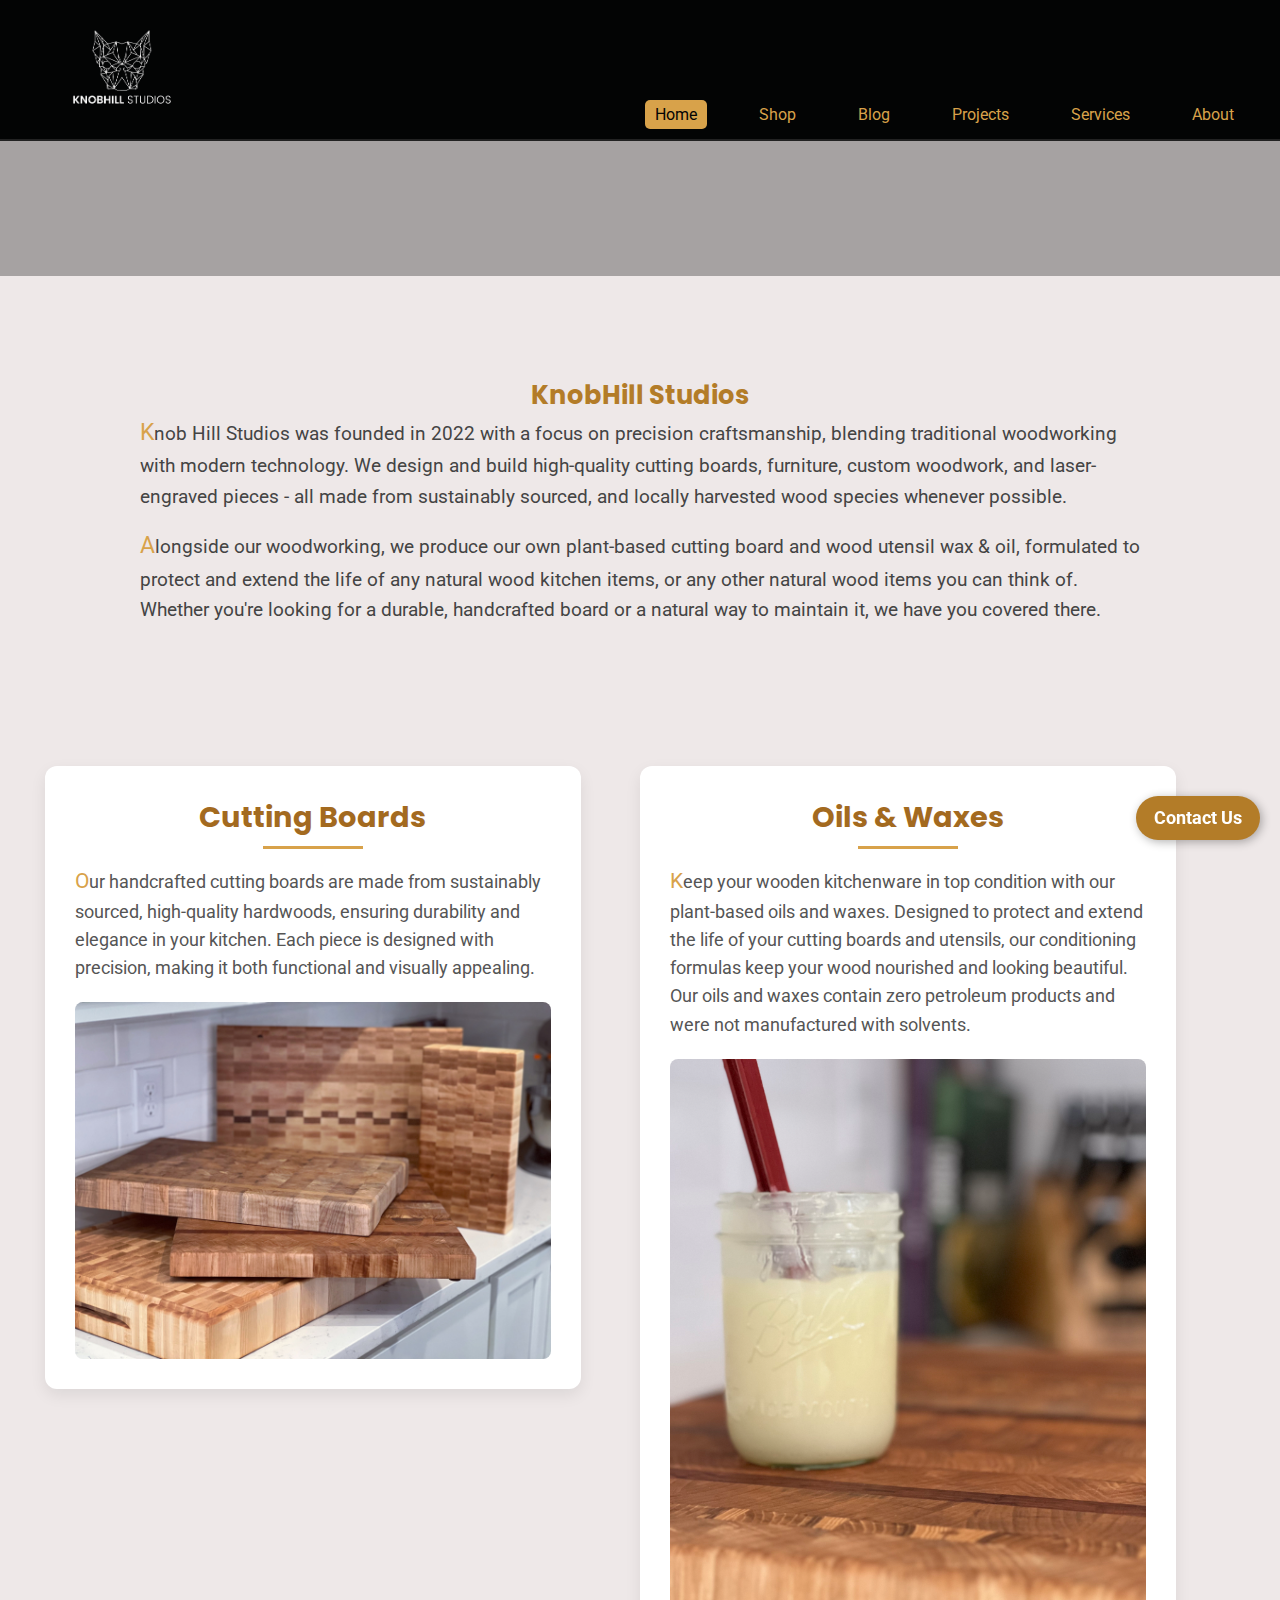
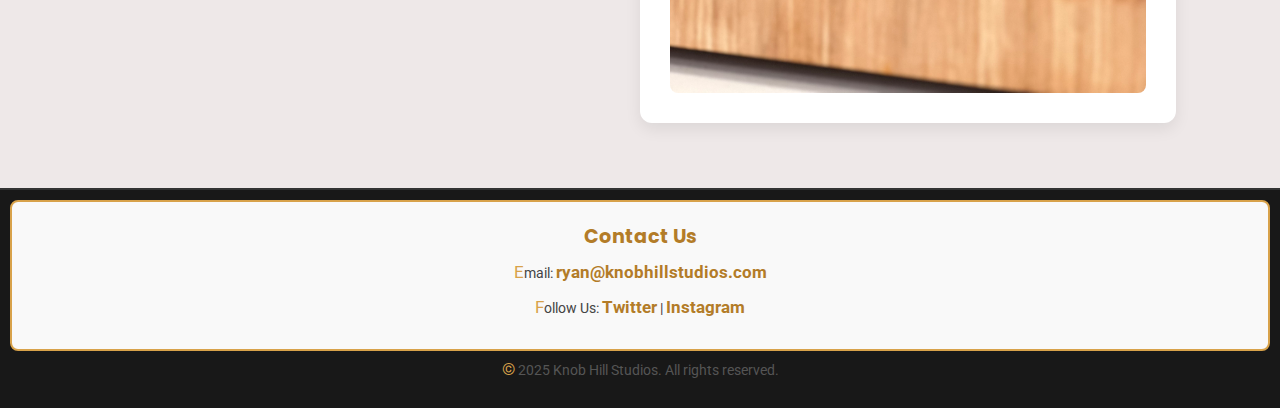
<file: index.html>
<!DOCTYPE html>
<html lang="en">
<head>
    <!-- 
      Name: Ryan McClintock
      Date: March 9, 2025 
      Class: CS 125H - Final 
    -->
    <meta charset="UTF-8">
    <meta name="viewport" content="width=device-width, initial-scale=1.0">
    <meta name="description" content="Knob Hill Studios offers custom woodworking design and rapid prototyping services,">
    <title>Knob Hill Studios</title>
    <link rel="shortcut icon" href="images/favicon.ico">
    <link rel="stylesheet" href="styles/main.css">
</head>

<body>
    <header>
        <a href="index.html">
            <img src="images/knobhill-logo.png" alt="Knob Hill Studios Logo" class="logo-img">
        </a>
        <nav id="navbar" aria-label="Main Navigation">
            <ul>
              <li><a href="index.html" title="Return to the Knob Hill Studios page" class="active">Home</a></li>
              <li class="dropdown">
                <a href="shop.html" >Shop</a>
                <ul class="shopping-content">
                  <li><a href="cutting-boards.html">Cutting Boards</a></li>
                  <li><a href="waxesandoils.html">Waxes & Oils</a></li>
                  <li><a href="pricing.html">Pricing</a></li>
                </ul>
              </li>
              <li><a href="blog.html">Blog</a></li>
              <li><a href="projects.html">Projects</a></li>
              <li><a href="services.html">Services</a></li>
              <li><a href="about.html">About</a></li>
            </ul>
          </nav>
    </header>
    <section class="hero">
        <img src="images/banners/banner1.jpeg" alt="banner 1" class="slide">
        <img src="images/banners/banner2.jpeg" alt="banner 2" class="slide">
        <img src="images/banners/banner3.jpeg" alt="banner 3" class="slide">
        <img src="images/banners/banner4.jpeg" alt="banner 4" class="slide">
        <img src="images/banners/banner5.jpeg" alt="banner 5" class="slide">
        <img src="images/banners/banner6.jpeg" alt="banner 6" class="slide">
        <img src="images/banners/banner7.jpeg" alt="banner 7" class="slide">
    </section>

    <section class="welcome">
        <h2>KnobHill Studios</h2>
        <p>
            Knob Hill Studios was founded in 2022 with a focus on precision craftsmanship, blending traditional
            woodworking with modern technology. We design and build high-quality cutting boards, furniture, custom woodwork,
            and laser-engraved pieces - all made from sustainably sourced, and locally harvested wood species whenever possible.
        </p>
        <p>
            Alongside our woodworking, we produce our own plant-based cutting board and wood utensil wax & oil, 
            formulated to protect and extend the life of any natural wood kitchen items, or any other natural wood
            items you can think of. Whether you're looking for a durable, handcrafted board or a natural way to maintain 
            it, we have you covered there.
        </p>
    </section>

    <section class="split-section">
        <article class="split-item">
            <h2>Cutting Boards</h2>
            <p>
                Our handcrafted cutting boards are made from sustainably sourced, high-quality hardwoods, ensuring durability 
                and elegance in your kitchen. Each piece is designed with precision, making it both functional and visually appealing.
            </p>
            <img src="images/cutting-board.jpeg" alt="Handmade Cutting Board">
        </article>
    
        <article class="split-item">
            <h2>Oils & Waxes</h2>
            <p>
                Keep your wooden kitchenware in top condition with our plant-based oils and waxes. Designed to protect and 
                extend the life of your cutting boards and utensils, our conditioning formulas keep your wood nourished and 
                looking beautiful. Our oils and waxes contain zero petroleum products and were not manufactured with solvents.
            </p>
            <img src="images/oils-waxes.jpeg" alt="Wood Care Oils and Waxes">
        </article>
    </section>
    <main>

    </main>

    <footer>
        <section class="footer-contact" id="contact-section">
            <h2>Contact Us</h2>
            <p>Email: <a href="mailto:ryan@knobhillstudios.com">ryan@knobhillstudios.com</a></p>
            <p>Follow Us:
                <a href="https://twitter.com/knobhillstudios" target="_blank" title="Visit our Twitter">Twitter</a> |
                <a href="https://instagram.com/knobhillstudios" target="_blank" title="Visit our Instagram">Instagram</a>
            </p>
        </section>
        <p>&copy; 2025 Knob Hill Studios. All rights reserved.</p>
    </footer>
    <a href="contact-us.html" class="fixed-contact">Contact Us</a>

</body>
</html>
</file>
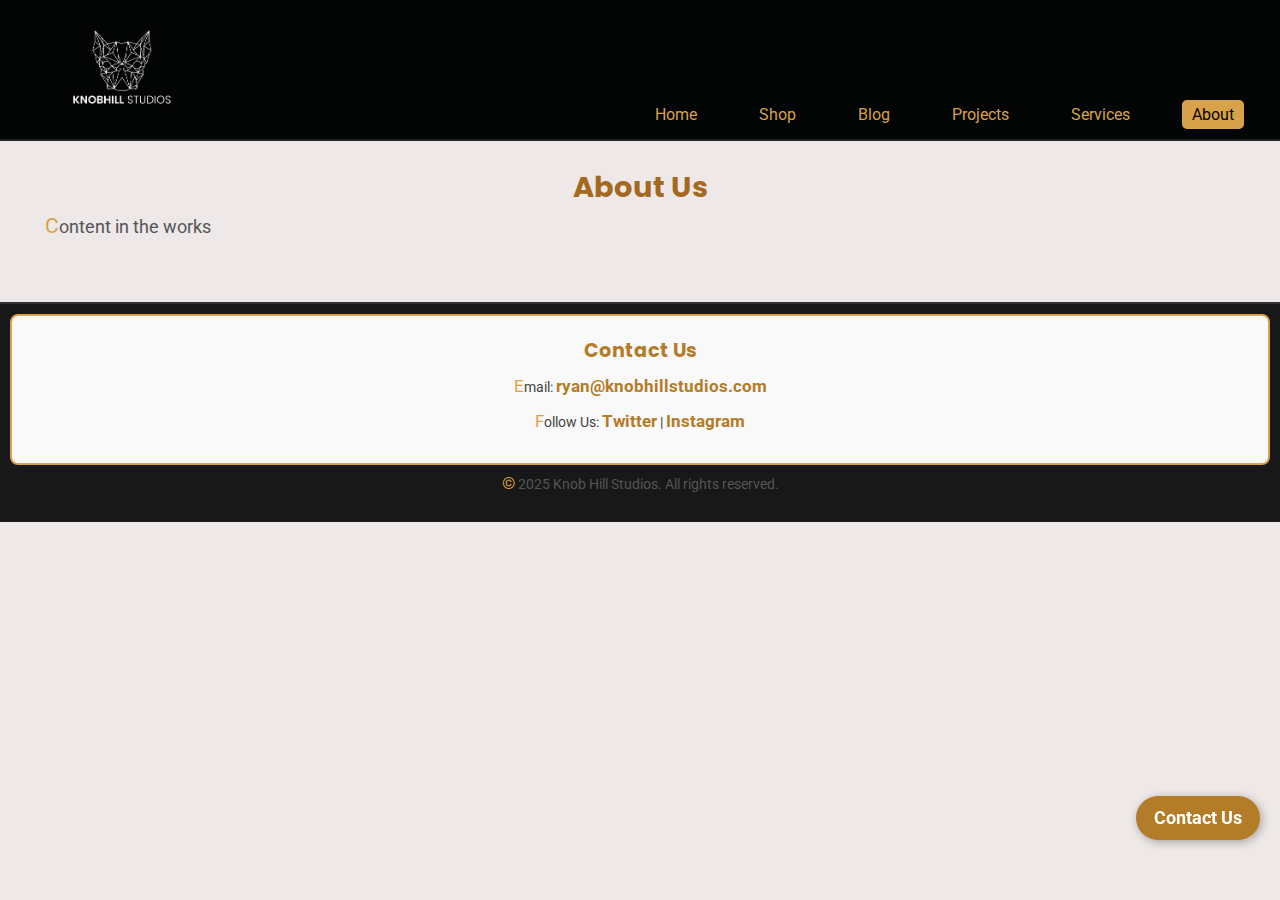
<file: about.html>
<!DOCTYPE html>
<html lang="en">
<head>
    <meta charset="UTF-8">
    <meta name="description" content="Knob Hill Studios - About Us.">
    <meta name="viewport" content="width=device-width, initial-scale=1.0">
    <title>Knob Hill Studios - About Us</title>
    <link rel="shortcut icon" href="images/favicon.ico">
    <link rel="stylesheet" href="styles/main.css">
</head>

<body>
    <header>
        <a href="index.html">
            <img src="images/knobhill-logo.png" alt="Knob Hill Studios Logo" class="logo-img">
        </a>
        <nav id="navbar" aria-label="Main Navigation">
            <ul>
              <li><a href="index.html">Home</a></li>
              <li class="dropdown">
                <a href="shop.html">Shop</a>
                <ul class="shopping-content">
                  <li><a href="cutting-boards.html">Cutting Boards</a></li>
                  <li><a href="waxesandoils.html">Waxes & Oils</a></li>
                </ul>
              </li>
              <li><a href="blog.html">Blog</a></li>
              <li><a href="projects.html">Projects</a></li>
              <li><a href="services.html">Services</a></li>
              <li><a href="about.html" class="active">About</a></li>
            </ul>
          </nav>
    </header>

    <main>
        <section>
            <h2>About Us</h2>
            <p>
                Content in the works
            </p>
        </section>
        <!-- Text -->
    </main>

    <footer>
        <section class="footer-contact" id="contact-section">
            <h2>Contact Us</h2>
            <p>Email: <a href="mailto:ryan@knobhillstudios.com">ryan@knobhillstudios.com</a></p>
            <p>Follow Us:
                <a href="https://twitter.com/knobhillstudios" target="_blank">Twitter</a> |
                <a href="https://instagram.com/knobhillstudios" target="_blank">Instagram</a>
            </p>
        </section>
        <p>&copy; 2025 Knob Hill Studios. All rights reserved.</p>
    </footer>
    <a href="contact-us.html" class="fixed-contact">Contact Us</a>
</body>
</html>
</file>
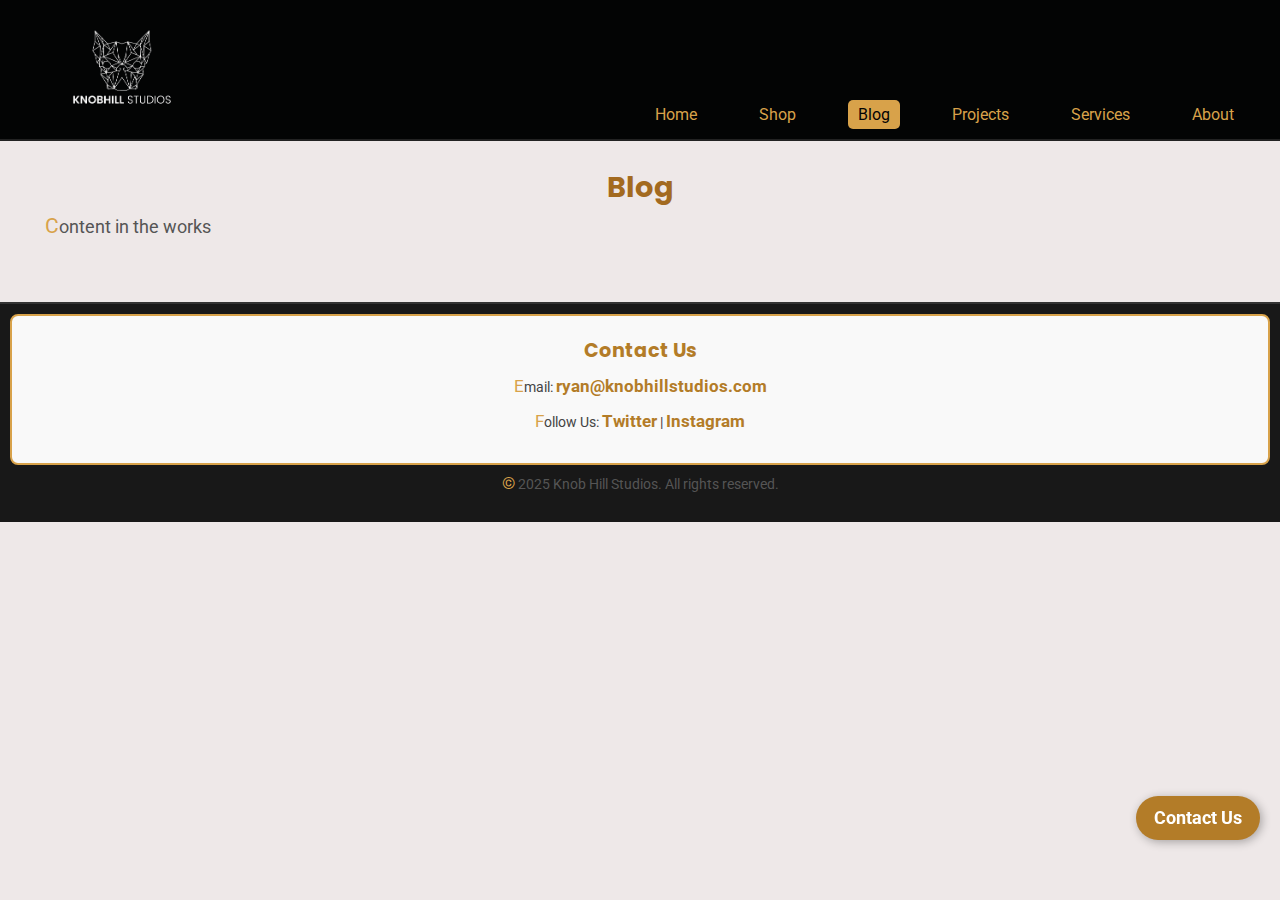
<file: blog.html>
<!DOCTYPE html>
<html lang="en">
<head>
    <meta charset="UTF-8">
    <meta name="description" content="Knob Hill Studios - Blog.">
    <meta name="viewport" content="width=device-width, initial-scale=1.0">
    <title>Knob Hill Studios - Blog</title>
    <link rel="shortcut icon" href="images/favicon.ico">
    <link rel="stylesheet" href="styles/main.css">
</head>

<body>
    <header>
        <a href="index.html">
            <img src="images/knobhill-logo.png" alt="Knob Hill Studios Logo" class="logo-img">
        </a>
        <nav id="navbar" aria-label="Main Navigation">
            <ul>
              <li><a href="index.html">Home</a></li>
              <li class="dropdown">
                <a href="shop.html">Shop</a>
                <ul class="shopping-content">
                  <li><a href="cutting-boards.html">Cutting Boards</a></li>
                  <li><a href="waxesandoils.html">Waxes & Oils</a></li>
                  <li><a href="pricing.html">Pricing</a></li>
                </ul>
              </li>
              <li><a href="blog.html" class="active">Blog</a></li>
              <li><a href="projects.html">Projects</a></li>
              <li><a href="services.html">Services</a></li>
              <li><a href="about.html">About</a></li>
            </ul>
          </nav>
    </header>

    <main>
        <section>
            <h2>Blog</h2>
            <p>
                Content in the works
            </p>
        </section>
        <!-- Text -->
    </main>

    <footer>
        <section class="footer-contact" id="contact-section">
            <h2>Contact Us</h2>
            <p>Email: <a href="mailto:ryan@knobhillstudios.com">ryan@knobhillstudios.com</a></p>
            <p>Follow Us:
                <a href="https://twitter.com/knobhillstudios" target="_blank">Twitter</a> |
                <a href="https://instagram.com/knobhillstudios" target="_blank">Instagram</a>
            </p>
        </section>
        <p>&copy; 2025 Knob Hill Studios. All rights reserved.</p>
    </footer>
    <a href="contact-us.html" class="fixed-contact">Contact Us</a>
</body>
</html>
</file>
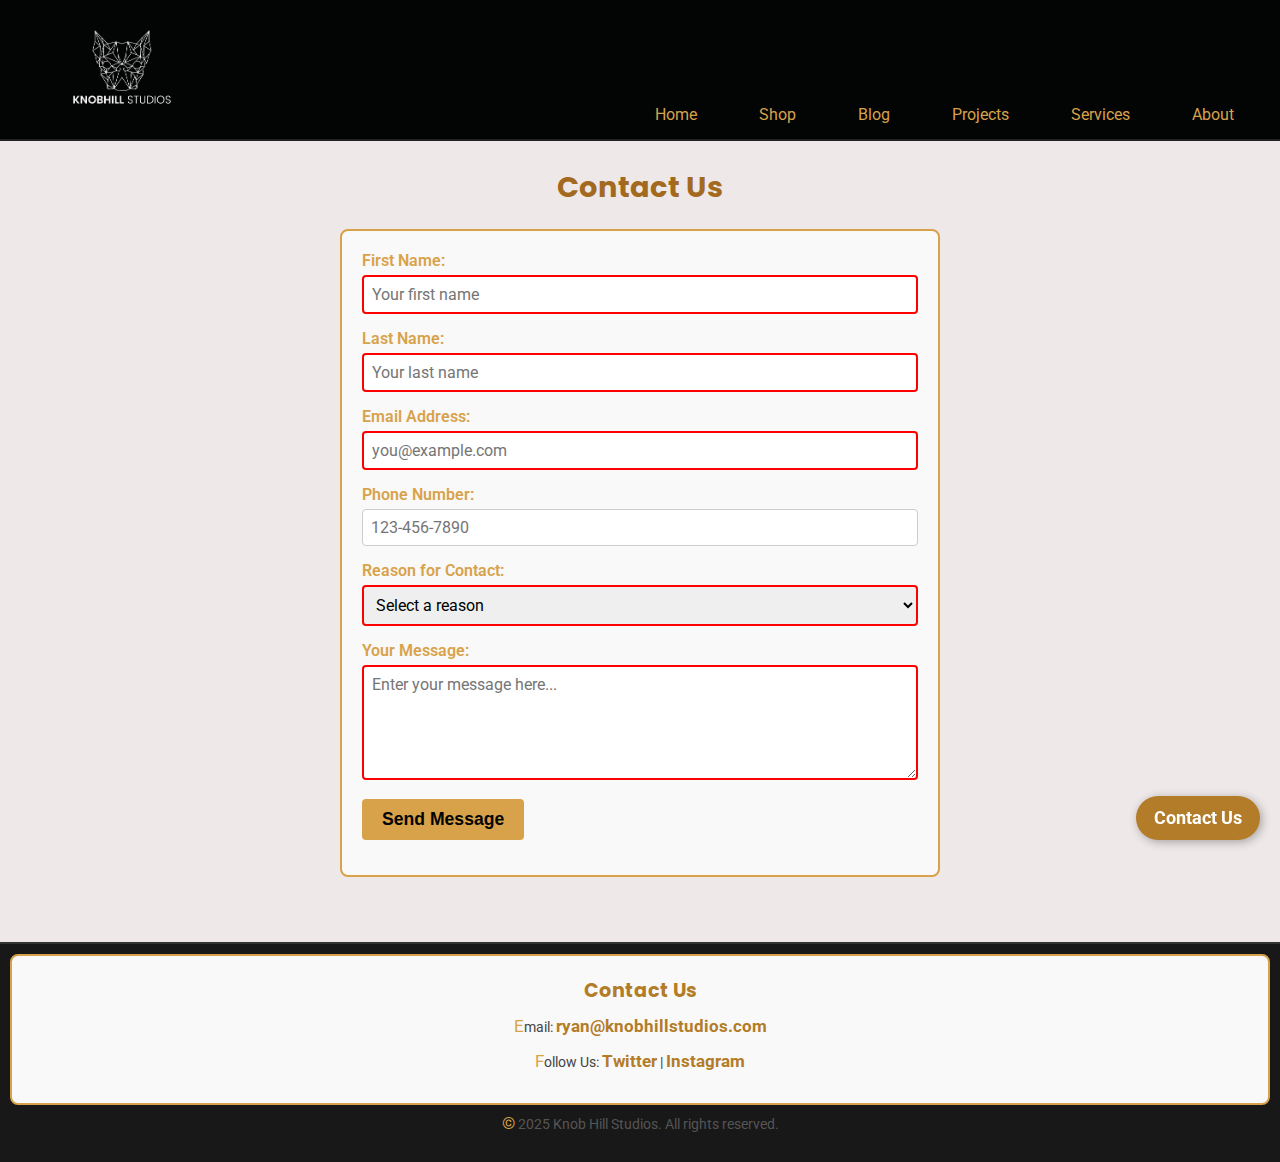
<file: contact-us.html>
<!DOCTYPE html>
<html lang="en">
<head>
    <meta charset="UTF-8">
    <meta name="description" content="Knob Hill Studios - Contact Us.">
    <meta name="viewport" content="width=device-width, initial-scale=1.0">
    <title>Knob Hill Studios - Contact Us</title>
    <link rel="shortcut icon" href="images/favicon.ico">
    <link rel="stylesheet" href="styles/main.css">
</head>

<body>
    <header>
        <a href="index.html">
            <img src="images/knobhill-logo.png" alt="Knob Hill Studios Logo" class="logo-img">
        </a>
        <nav id="navbar" aria-label="Main Navigation">
            <ul>
              <li><a href="index.html">Home</a></li>
              <li class="dropdown">
                <a href="shop.html">Shop</a>
                <ul class="shopping-content">
                  <li><a href="cutting-boards.html">Cutting Boards</a></li>
                  <li><a href="waxesandoils.html">Waxes & Oils</a></li>
                  <li><a href="pricing.html">Pricing</a></li>
                </ul>
              </li>
              <li><a href="blog.html">Blog</a></li>
              <li><a href="projects.html">Projects</a></li>
              <li><a href="services.html">Services</a></li>
              <li><a href="about.html">About</a></li>
            </ul>
          </nav>
    </header>

    <main>
        <section>
            <h2>Contact Us</h2>
            <form name="contactForm" id="contactForm" action="#" method="post">
              <div class="form-group">
                <label for="firstName">First Name:</label>
                <input type="text" id="firstName" name="firstName" placeholder="Your first name" required>
              </div>
              <div class="form-group">
                <label for="lastName">Last Name:</label>
                <input type="text" id="lastName" name="lastName" placeholder="Your last name" required>
              </div>
              <div class="form-group">
                <label for="email">Email Address:</label>
                <input type="email" id="email" name="email" placeholder="you@example.com" required>
              </div>
              <div class="form-group">
                <label for="phone">Phone Number:</label>
                <input type="tel" id="phone" name="phone" placeholder="123-456-7890">
              </div>
              <div class="form-group">
                <label for="contactReason">Reason for Contact:</label>
                <select id="contactReason" name="contactReason" required>
                  <option value="">Select a reason</option>
                  <option value="inquiry">General Inquiry</option>
                  <option value="support">Support</option>
                  <option value="feedback">Feedback</option>
                </select>
              </div>
              <div class="form-group">
                <label for="message">Your Message:</label>
                <textarea id="message" name="message" rows="5" placeholder="Enter your message here..." required></textarea>
              </div>
              <div class="form-group">
                <input type="submit" value="Send Message">
              </div>
            </form>
          </section>
          
        <!-- Text -->
    </main>

    <footer>
        <section class="footer-contact" id="contact-section">
            <h2>Contact Us</h2>
            <p>Email: <a href="mailto:ryan@knobhillstudios.com">ryan@knobhillstudios.com</a></p>
            <p>Follow Us:
                <a href="https://twitter.com/knobhillstudios" target="_blank">Twitter</a> |
                <a href="https://instagram.com/knobhillstudios" target="_blank">Instagram</a>
            </p>
        </section>
        <p>&copy; 2025 Knob Hill Studios. All rights reserved.</p>
    </footer>
    <a href="contact-us.html" class="fixed-contact">Contact Us</a>
</body>
</html>
</file>
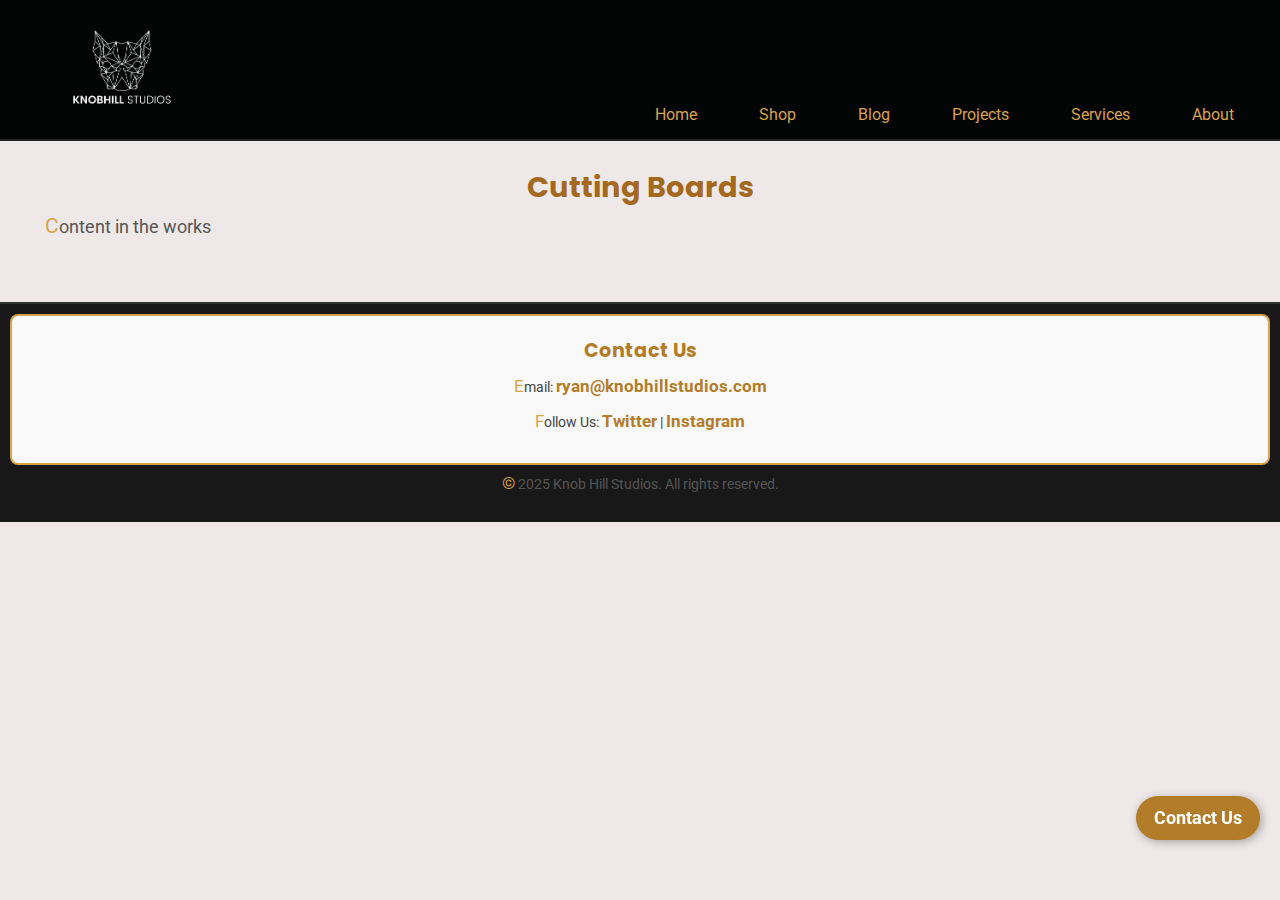
<file: cutting-boards-old.html>
<!DOCTYPE html>
<html lang="en">
<head>
    <meta charset="UTF-8">
    <meta name="description" content="Knob Hill Studios - Cutting Boards.">
    <meta name="viewport" content="width=device-width, initial-scale=1.0">
    <title>Knob Hill Studios - Cutting Boards</title>
    <link rel="shortcut icon" href="images/favicon.ico">
    <link rel="stylesheet" href="styles/main.css">
</head>

<body>
    <header>
        <a href="index.html">
            <img src="images/knobhill-logo.png" alt="Knob Hill Studios Logo" class="logo-img">
        </a>
        <nav id="navbar" aria-label="Main Navigation">
            <ul>
              <li><a href="index.html">Home</a></li>
              <li class="dropdown">
                <a href="shop.html">Shop</a>
                <ul class="shopping-content">
                  <li><a href="cutting-boards.html" class="active">Cutting Boards</a></li>
                  <li><a href="waxesandoils.html">Waxes & Oils</a></li>
                  <li><a href="pricing.html">Pricing</a></li>
                </ul>
              </li>
              <li><a href="blog.html">Blog</a></li>
              <li><a href="projects.html">Projects</a></li>
              <li><a href="services.html">Services</a></li>
              <li><a href="about.html">About</a></li>
            </ul>
          </nav>
          
    </header>

    <main>
        <section>
            <h2>Cutting Boards</h2>
            <p>
                Content in the works
            </p>
        </section>
        <!-- Text -->
    </main>

    <footer>
        <section class="footer-contact" id="contact-section">
            <h2>Contact Us</h2>
            <p>Email: <a href="mailto:ryan@knobhillstudios.com">ryan@knobhillstudios.com</a></p>
            <p>Follow Us:
                <a href="https://twitter.com/knobhillstudios" target="_blank">Twitter</a> |
                <a href="https://instagram.com/knobhillstudios" target="_blank">Instagram</a>
            </p>
        </section>
        <p>&copy; 2025 Knob Hill Studios. All rights reserved.</p>
    </footer>
    <a href="contact-us.html" class="fixed-contact">Contact Us</a>
</body>
</html>
</file>
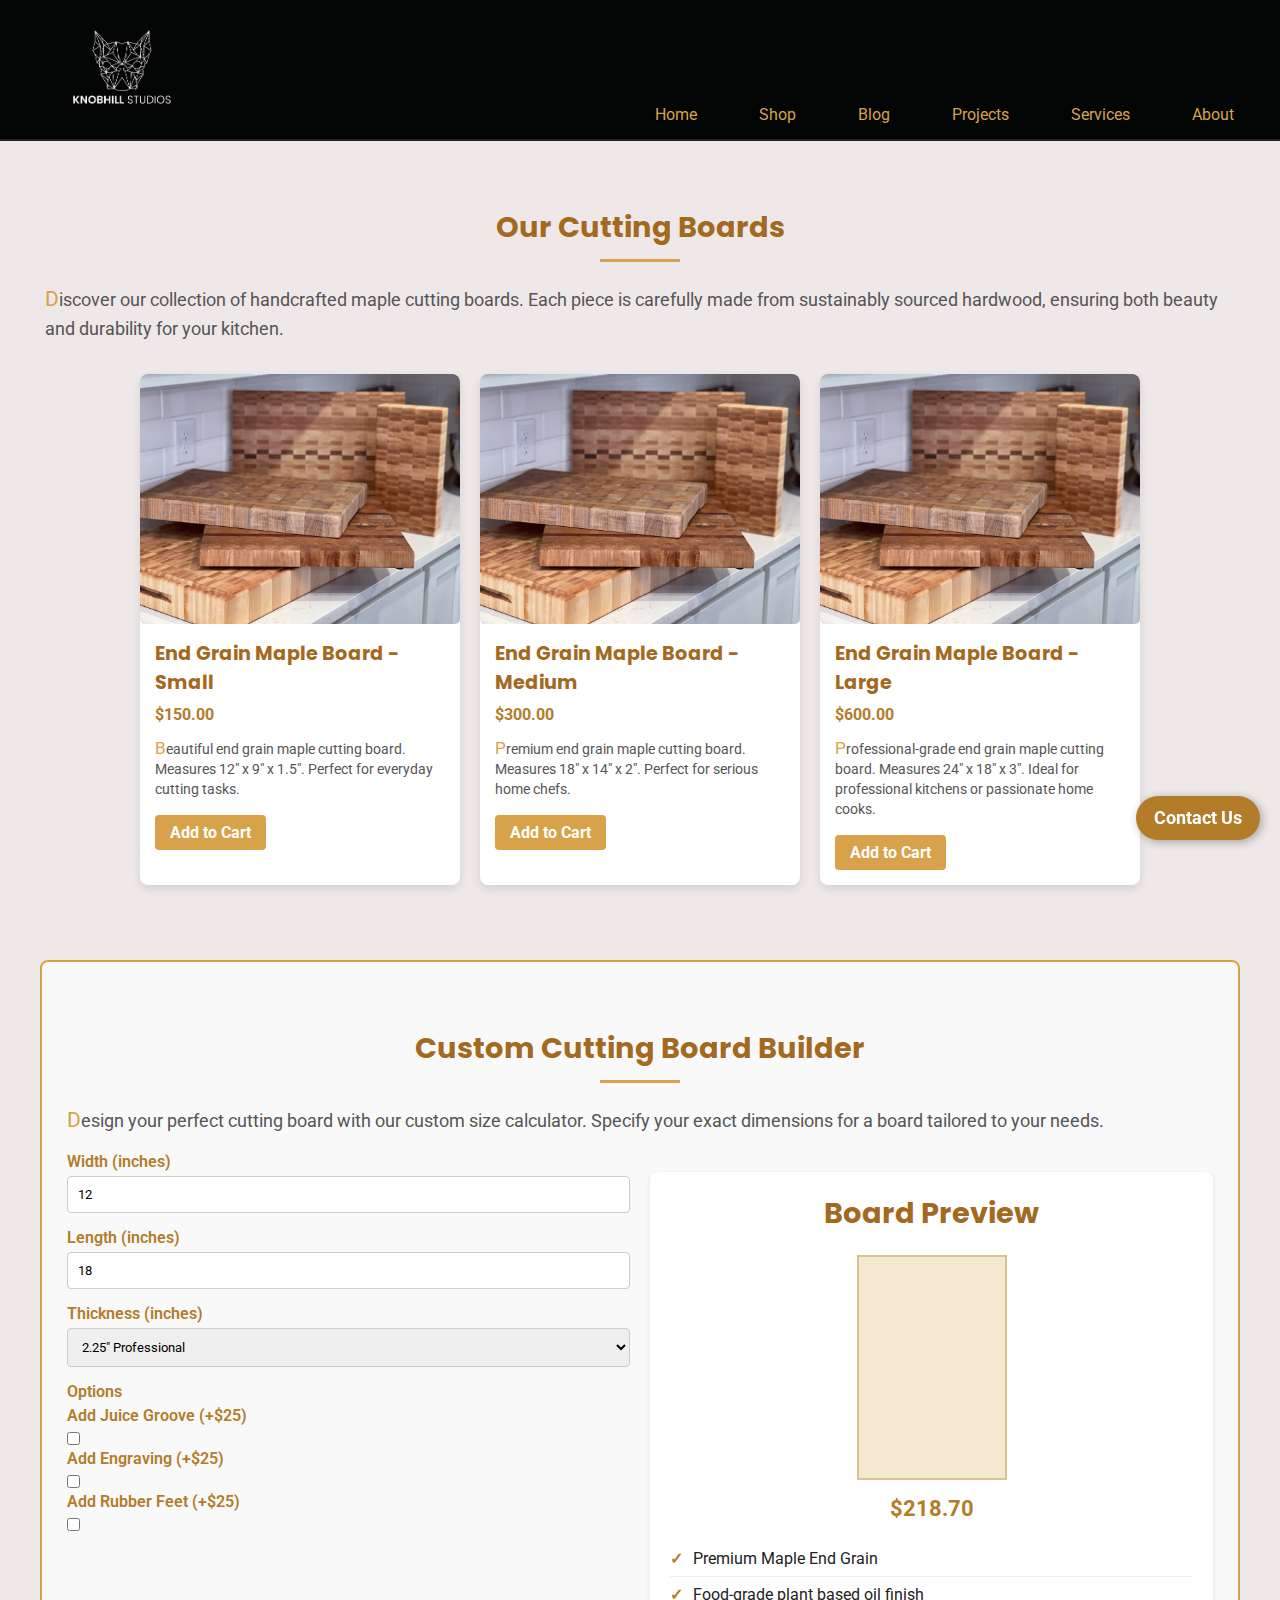
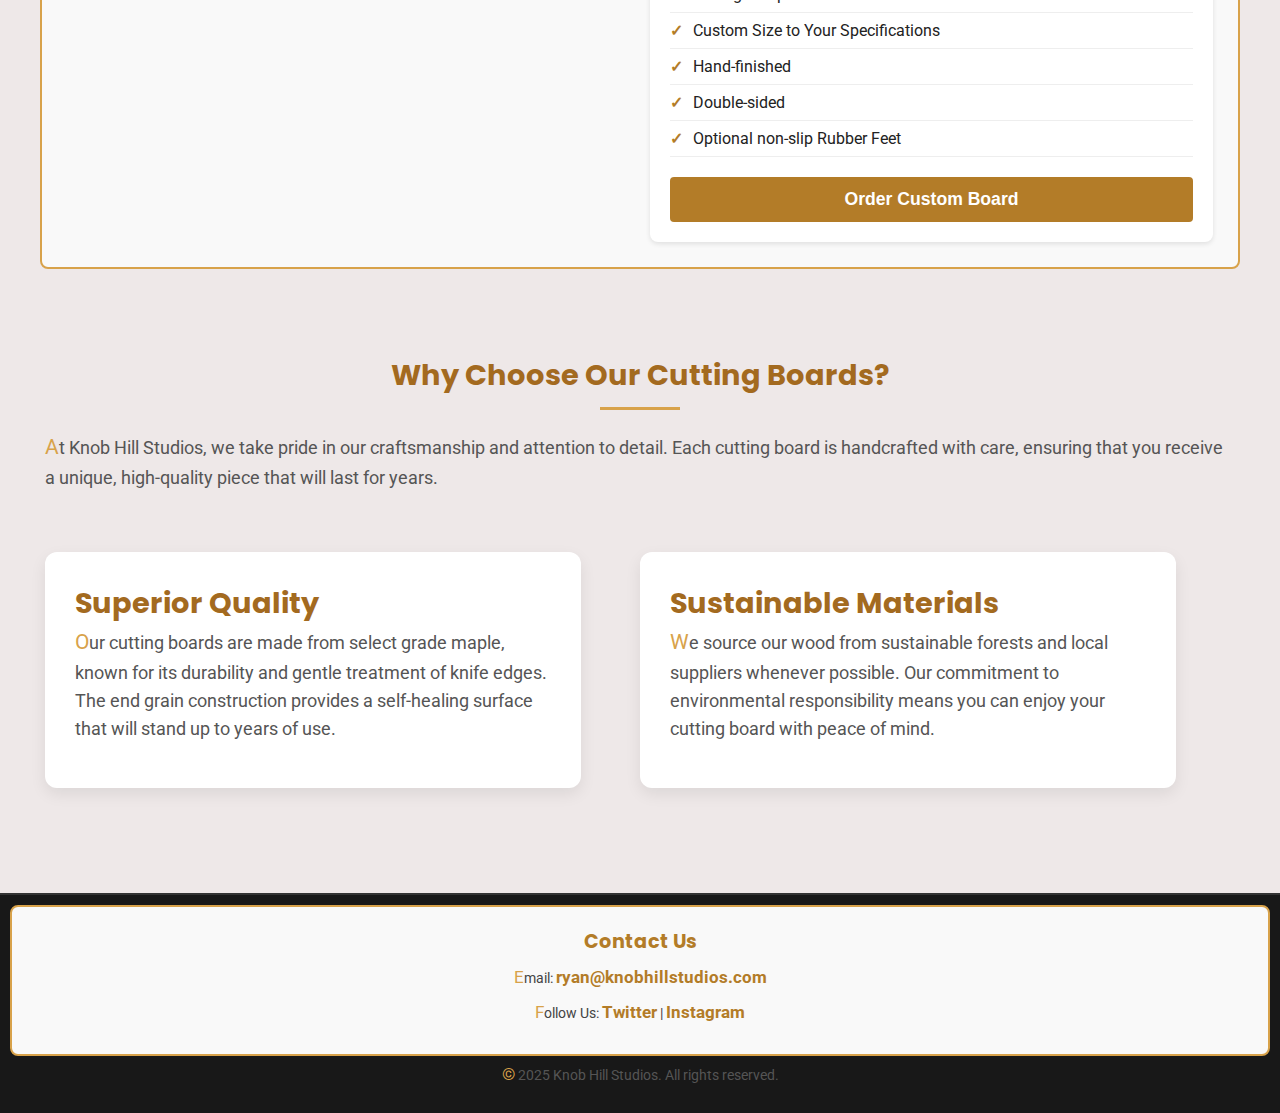
<file: cutting-boards.html>
<!DOCTYPE html>
<html lang="en">
<head>
    <meta charset="UTF-8">
    <meta name="description" content="Knob Hill Studios - Custom Cutting Boards">
    <meta name="viewport" content="width=device-width, initial-scale=1.0">
    <title>Knob Hill Studios - Cutting Boards</title>
    <link rel="shortcut icon" href="images/favicon.ico">
    <link rel="stylesheet" href="styles/main.css">
    <style>
        .product-gallery {
            display: grid;
            grid-template-columns: repeat(auto-fill, minmax(300px, 1fr));
            gap: 20px;
            justify-content: center;
            max-width: 1000px; 
            margin: 30px auto; /* Centers the gallery */
}

        
        .product-card {
            background-color: #fff;
            border-radius: 8px;
            box-shadow: 0 4px 10px rgba(0,0,0,0.1);
            overflow: hidden;
            transition: transform 0.3s ease, box-shadow 0.3s ease;
        }
        
        .product-card:hover {
            transform: translateY(-5px);
            box-shadow: 0 8px 15px rgba(0,0,0,0.15);
        }
        
        .product-image {
            height: 250px;
            overflow: hidden;
        }
        
        .product-image img {
            width: 100%;
            height: 100%;
            object-fit: cover;
            transition: transform 0.5s ease;
        }
        
        .product-card:hover .product-image img {
            transform: scale(1.05);
        }
        
        .product-info {
            padding: 15px;
        }
        
        .product-title {
            font-size: 1.2em;
            color: #a36a1f;
            margin-bottom: 8px;
        }
        
        .product-price {
            font-weight: bold;
            color: #b37c28;
            margin-bottom: 12px;
        }
        
        .product-description {
            color: #555;
            font-size: 0.9em;
            margin-bottom: 15px;
            line-height: 1.4;
        }
        
        .add-to-cart {
            background-color: #d8a24a;
            color: #fff;
            border: none;
            padding: 8px 15px;
            border-radius: 4px;
            cursor: pointer;
            font-weight: bold;
            transition: background-color 0.3s;
            display: inline-block;
        }
        
        .add-to-cart:hover {
            background-color: #b37c28;
            text-decoration: none;
        }
        
        /* Custom Board Builder styles */
        .board-builder {
            background-color: #f9f9f9;
            border: 2px solid #d8a24a;
            border-radius: 8px;
            padding: 25px;
            margin: 40px 0;
        }
        
        .board-builder h3 {
            margin-bottom: 20px;
            text-align: center;
        }
        
        .builder-form {
            display: grid;
            grid-template-columns: 1fr 1fr;
            gap: 20px;
        }
        
        @media (max-width: 768px) {
            .builder-form {
                grid-template-columns: 1fr;
            }
        }
        
        .form-group {
            margin-bottom: 15px;
        }
        
        .form-group label {
            display: block;
            margin-bottom: 5px;
            font-weight: 600;
            color: #b37c28;
        }
        
        .form-control {
            width: 100%;
            padding: 10px;
            border: 1px solid #ccc;
            border-radius: 4px;
            font-family: 'Roboto', sans-serif;
        }
        
        .form-control:focus {
            border-color: #d8a24a;
            outline: none;
        }
        
        .preview-container {
            background-color: #fff;
            padding: 20px;
            border-radius: 8px;
            box-shadow: 0 2px 5px rgba(0,0,0,0.1);
            margin-top: 20px;
        }
        
        .board-preview {
            margin: 0 auto;
            background-color: #f5e8d0;
            border: 2px solid #dbc192;
            position: relative;
            transition: all 0.3s ease;
        }
        
        .price-display {
            font-size: 1.4em;
            font-weight: bold;
            color: #b37c28;
            text-align: center;
            margin: 15px 0;
        }
        
        .features-list {
            list-style-type: none;
            padding: 0;
            margin: 20px 0;
        }
        
        .features-list li {
            padding: 8px 0;
            border-bottom: 1px solid #eee;
            display: flex;
            align-items: center;
        }
        
        .features-list li:before {
            content: "✓";
            color: #b37c28;
            margin-right: 10px;
            font-weight: bold;
        }
        
        .order-button {
            background-color: #b37c28;
            color: #fff;
            border: none;
            padding: 12px 20px;
            border-radius: 4px;
            font-weight: bold;
            cursor: pointer;
            width: 100%;
            font-size: 1.1em;
            transition: background-color 0.3s;
        }
        
        .order-button:hover {
            background-color: #93661c;
        }
        
        .section-title {
            text-align: center;
            margin: 40px 0 20px;
            position: relative;
        }
        
        .section-title:after {
            content: "";
            display: block;
            width: 80px;
            height: 3px;
            background-color: #d8a24a;
            margin: 10px auto 0;
        }
        .selected {
            background-color: #f7e1b5; /* Light highlight */
            border-radius: 5px;
        }

    </style>
</head>

<body>
    <header>
        <a href="index.html">
            <img src="images/knobhill-logo.png" alt="Knob Hill Studios Logo" class="logo-img">
        </a>
        <nav id="navbar" aria-label="Main Navigation">
            <ul>
              <li><a href="index.html">Home</a></li>
              <li class="dropdown">
                <a href="shop.html">Shop</a>
                <ul class="shopping-content">
                  <li><a href="cutting-boards.html" class="active">Cutting Boards</a></li>
                  <li><a href="waxesandoils.html">Waxes & Oils</a></li>
                  <li><a href="pricing.html">Pricing</a></li>
                </ul>
              </li>
              <li><a href="blog.html">Blog</a></li>
              <li><a href="projects.html">Projects</a></li>
              <li><a href="services.html">Services</a></li>
              <li><a href="about.html">About</a></li>
            </ul>
          </nav>
    </header>
    
    <main>
        <section>
            <h2 class="section-title">Our Cutting Boards</h2>
            <p>Discover our collection of handcrafted maple cutting boards. Each piece is carefully made from sustainably sourced hardwood, ensuring both beauty and durability for your kitchen.</p>
            
            <div class="product-gallery">
                <div class="product-card">
                    <div class="product-image">
                        <img src="images/cutting-board.jpeg" alt="End Grain Maple Cutting Board">
                    </div>
                    <div class="product-info">
                        <h3 class="product-title">End Grain Maple Board - Small</h3>
                        <div class="product-price">$150.00</div>
                        <p class="product-description">Beautiful end grain maple cutting board. Measures 12" x 9" x 1.5". Perfect for everyday cutting tasks.</p>
                        <a href="#" class="add-to-cart">Add to Cart</a>
                    </div>
                </div>
                
                <div class="product-card">
                    <div class="product-image">
                        <img src="images/cutting-board.jpeg" alt="End Grain Maple Cutting Board">
                    </div>
                    <div class="product-info">
                        <h3 class="product-title">End Grain Maple Board - Medium</h3>
                        <div class="product-price">$300.00</div>
                        <p class="product-description">Premium end grain maple cutting board. Measures 18" x 14" x 2". Perfect for serious home chefs.</p>
                        <a href="#" class="add-to-cart">Add to Cart</a>
                    </div>
                </div>
                
                <div class="product-card">
                    <div class="product-image">
                        <img src="images/cutting-board.jpeg" alt="End Grain Maple Cutting Board">
                    </div>
                    <div class="product-info">
                        <h3 class="product-title">End Grain Maple Board - Large</h3>
                        <div class="product-price">$600.00</div>
                        <p class="product-description">Professional-grade end grain maple cutting board. Measures 24" x 18" x 3". Ideal for professional kitchens or passionate home cooks.</p>
                        <a href="#" class="add-to-cart">Add to Cart</a>
                    </div>
                </div>
            </div>
        </section>
        
        <section class="board-builder">
            <h2 class="section-title">Custom Cutting Board Builder</h2>
            <p>Design your perfect cutting board with our custom size calculator. Specify your exact dimensions for a board tailored to your needs.</p>
            
            <div class="builder-form">
                <div>
                    <div class="form-group">
                        <label for="board-width">Width (inches)</label>
                        <input type="number" id="board-width" class="form-control" min="8" max="36" value="12" step="0.5">
                    </div>
                    
                    <div class="form-group">
                        <label for="board-length">Length (inches)</label>
                        <input type="number" id="board-length" class="form-control" min="8" max="36" value="18" step="0.5">
                    </div>
                    
                    <div class="form-group">
                        <label for="board-thickness">Thickness (inches)</label>
                        <select id="board-thickness" class="form-control">
                            
                            <option value="2.25">2.25" Professional</option>
                            <option value="3">3" Super Premium</option>
                        </select>
                    </div>
                    
                    <div class="form-group">
                        <label>Options</label>
                    
                        <div class="checkbox-container">
                            <label for="handle-juice-groove">Add Juice Groove (+$25)</label>
                            <input type="checkbox" id="handle-juice-groove" name="features">
                        </div>
                    
                        <div class="checkbox-container">
                            <label for="engrave">Add Engraving (+$25)</label>
                            <input type="checkbox" id="engrave" name="features">
                        </div>
                        <div class="checkbox-container">
                            <label for="feet">Add Rubber Feet (+$25)</label>
                            <input type="checkbox" id="feet" name="features">
                        </div>
                    </div>
                    
                    <div class="form-group" id="engraving-text-group" style="display: none;">
                        <label for="engraving-text">Engraving Text</label>
                        <input type="text" id="engraving-text" class="form-control" placeholder="Enter text for engraving">
                    </div>
                </div>
                
                <div class="preview-container">
                    <h3>Board Preview</h3>
                    <div class="board-preview" id="board-preview" style="width: 150px; height: 225px;"></div>
                    
                    <div class="price-display" id="price-display">$216.00</div>
                    
                    <ul class="features-list">
                        <li>Premium Maple End Grain</li>
                        <li>Food-grade plant based oil finish</li>
                        <li>Custom Size to Your Specifications</li>
                        <li>Hand-finished</li>
                        <li>Double-sided</li>
                        <li>Optional non-slip Rubber Feet</li>
                    </ul>
                    
                    <button class="order-button">Order Custom Board</button>
                </div>
            </div>
        </section>
        
        <section>
            <h2 class="section-title">Why Choose Our Cutting Boards?</h2>
            <p>At Knob Hill Studios, we take pride in our craftsmanship and attention to detail. Each cutting board is handcrafted with care, ensuring that you receive a unique, high-quality piece that will last for years.</p>
            
            <div class="split-section">
                <article class="split-item">
                    <h3>Superior Quality</h3>
                    <p>Our cutting boards are made from select grade maple, known for its durability and gentle treatment of knife edges. The end grain construction provides a self-healing surface that will stand up to years of use.</p>
                </article>
                
                <article class="split-item">
                    <h3>Sustainable Materials</h3>
                    <p>We source our wood from sustainable forests and local suppliers whenever possible. Our commitment to environmental responsibility means you can enjoy your cutting board with peace of mind.</p>
                </article>
            </div>
        </section>
    </main>

    <footer>
        <section class="footer-contact" id="contact-section">
            <h2>Contact Us</h2>
            <p>Email: <a href="mailto:ryan@knobhillstudios.com">ryan@knobhillstudios.com</a></p>
            <p>Follow Us:
                <a href="https://twitter.com/knobhillstudios" target="_blank">Twitter</a> |
                <a href="https://instagram.com/knobhillstudios" target="_blank">Instagram</a>
            </p>
        </section>
        <p>&copy; 2025 Knob Hill Studios. All rights reserved.</p>
    </footer>
    <a href="contact-us.html" class="fixed-contact">Contact Us</a>
    
    <script>
        // Custom Board Builder Logic
        document.addEventListener('DOMContentLoaded', function() {
            // Get all form inputs
            const widthInput = document.getElementById('board-width');
            const lengthInput = document.getElementById('board-length');
            const thicknessSelect = document.getElementById('board-thickness');
            const juiceGrooveCheckbox = document.getElementById('handle-juice-groove');
            const engraveCheckbox = document.getElementById('engrave');
            const engravingTextGroup = document.getElementById('engraving-text-group');
            const boardPreview = document.getElementById('board-preview');
            const priceDisplay = document.getElementById('price-display');
            
            // Base price per square inch
            const pricePerSquareInch = 0.45;
            
            // Update the board preview and price
            function updateBoardPreview() {
                // Get current values
                const width = parseFloat(widthInput.value);
                const length = parseFloat(lengthInput.value);
                const thickness = parseFloat(thicknessSelect.value);
                
                // Calculate square inches
                const squareInches = width * length * thickness;
                
                // Calculate base price
                let price = squareInches * pricePerSquareInch;
                if (width < 8 || length < 8 || width > 36 || length > 36) {
                priceDisplay.textContent = "Enter valid dimensions (8-36 inches)";
                return;
                }

                // Added OPTIONS
                if (juiceGrooveCheckbox.checked) {
                    price += 25;
                }
                
                if (engraveCheckbox.checked) {
                    price += 25;
                }
                
                // Update price display
                priceDisplay.textContent = '$' + price.toFixed(2);
                
                // Update preview dimensions
                // Scaled for display reasons
                const scale = Math.min(150 / width, 225 / length);
                const displayWidth = width * scale;
                const displayLength = length * scale;
                
                boardPreview.style.width = displayWidth + 'px';
                boardPreview.style.height = displayLength + 'px';
                
                // Add juice groove visual if selected - Might get rid of this not sure yet don't want to add for each item
                if (juiceGrooveCheckbox.checked) {
                    boardPreview.style.border = '2px solid #dbc192';
                    boardPreview.style.boxShadow = 'inset 0 0 0 3px #f5e8d0';
                } else {
                    boardPreview.style.border = '2px solid #dbc192';
                    boardPreview.style.boxShadow = 'none';
                }
                
                // Add engraving visual if selected
                if (engraveCheckbox.checked) {
                    const engravingText = document.getElementById('engraving-text').value || 'Your Text Here';
                    boardPreview.innerHTML = `<div style="position: absolute; bottom: 10px; width: 100%; text-align: center; font-size: ${Math.min(10, displayWidth / 10)}px; color: #93661c;">${engravingText}</div>`;
                } else {
                    boardPreview.innerHTML = '';
                }
            }
            
            // Add event listeners to form inputs
            widthInput.addEventListener('input', updateBoardPreview);
            lengthInput.addEventListener('input', updateBoardPreview);
            thicknessSelect.addEventListener('change', updateBoardPreview);
            juiceGrooveCheckbox.addEventListener('change', function () {
            this.parentElement.classList.toggle('selected', this.checked);
        });

            engraveCheckbox.addEventListener('change', function () {
            this.parentElement.classList.toggle('selected', this.checked);
        });

            document.getElementById('engraving-text').addEventListener('input', updateBoardPreview);
            
            // Initialize preview on page load
            updateBoardPreview();
        });
    </script>
</body>
</html>
</file>
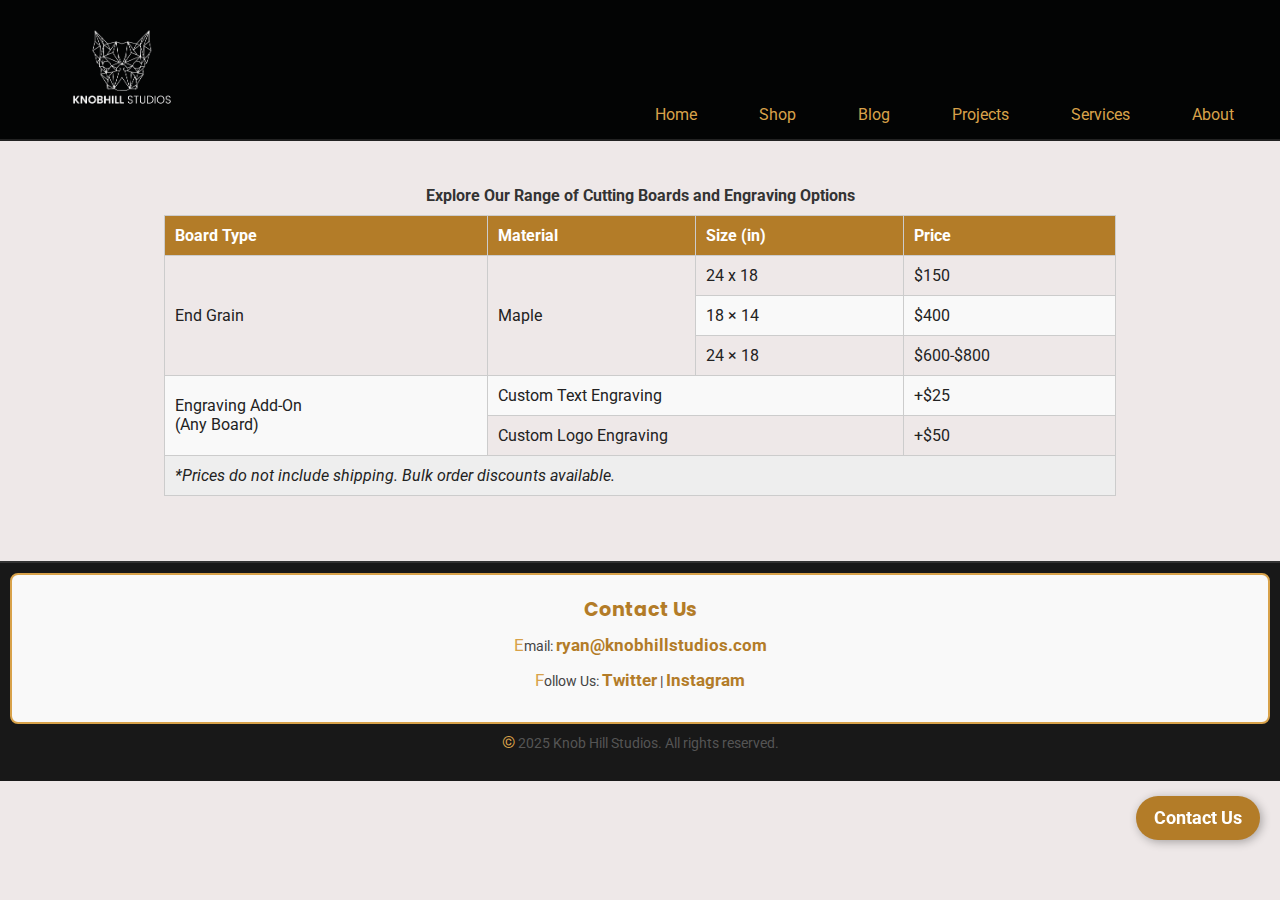
<file: pricing.html>
<!DOCTYPE html>
<html lang="en">
<head>
    <meta charset="UTF-8">
    <meta name="description" content="Knob Hill Studios - Pricing.">
    <meta name="viewport" content="width=device-width, initial-scale=1.0">
    <title>Knob Hill Studios - Pricing</title>
    <link rel="shortcut icon" href="images/favicon.ico">
    <link rel="stylesheet" href="styles/main.css">
</head>

<body>
    <header>
        <a href="index.html">
            <img src="images/knobhill-logo.png" alt="Knob Hill Studios Logo" class="logo-img">
        </a>
        <nav id="navbar" aria-label="Main Navigation">
            <ul>
              <li><a href="index.html">Home</a></li>
              <li class="dropdown">
                <a href="shop.html">Shop</a>
                <ul class="shopping-content">
                  <li><a href="cutting-boards.html">Cutting Boards</a></li>
                  <li><a href="waxesandoils.html">Waxes & Oils</a></li>
                  <li><a href="pricing.html" class="active">Pricing</a></li>
                </ul>
              </li>
              <li><a href="blog.html">Blog</a></li>
              <li><a href="projects.html">Projects</a></li>
              <li><a href="services.html">Services</a></li>
              <li><a href="about.html">About</a></li>
            </ul>
          </nav>
    </header>

    <main>
        <section class="pricing">
            <table>
                <caption>Explore Our Range of Cutting Boards and Engraving Options</caption>
                <thead>
                    <tr>
                        <th>Board Type</th>
                        <th>Material</th>
                        <th>Size (in)</th>
                        <th>Price</th>
                    </tr>
                </thead>
                <tbody>
                    <tr>
                        <td rowspan="3">End Grain</td>
                        <td rowspan="3">Maple</td>
                        <td>24 x 18</td>
                        <td>$150</td>
                    </tr>
                    <tr>
                        <td>18 × 14</td>
                        <td>$400</td>
                    </tr>
                    <tr>
                        <td>24 × 18</td>
                        <td>$600-$800</td>
                    </tr>
                    <tr>
                        <td rowspan="2">Engraving Add-On <br>(Any Board)</td>
                        <td colspan="2">Custom Text Engraving</td>
                        <td>+$25</td>
                    </tr>
                    <tr>
                        <td colspan="2">Custom Logo Engraving</td>
                        <td>+$50</td>
                    </tr>
                </tbody>
                <tfoot>
                    <tr>
                        <td colspan="4">*Prices do not include shipping. Bulk order discounts available.</td>
                    </tr>
                </tfoot>
            </table>
        </section>
    </main>

    <footer>
        <section class="footer-contact" id="contact-section">
            <h2>Contact Us</h2>
            <p>Email: <a href="mailto:ryan@knobhillstudios.com">ryan@knobhillstudios.com</a></p>
            <p>Follow Us:
                <a href="https://twitter.com/knobhillstudios" target="_blank">Twitter</a> |
                <a href="https://instagram.com/knobhillstudios" target="_blank">Instagram</a>
            </p>
        </section>
        <p>&copy; 2025 Knob Hill Studios. All rights reserved.</p>
    </footer>
    <a href="contact-us.html" class="fixed-contact">Contact Us</a>
</body>
</html>
</file>
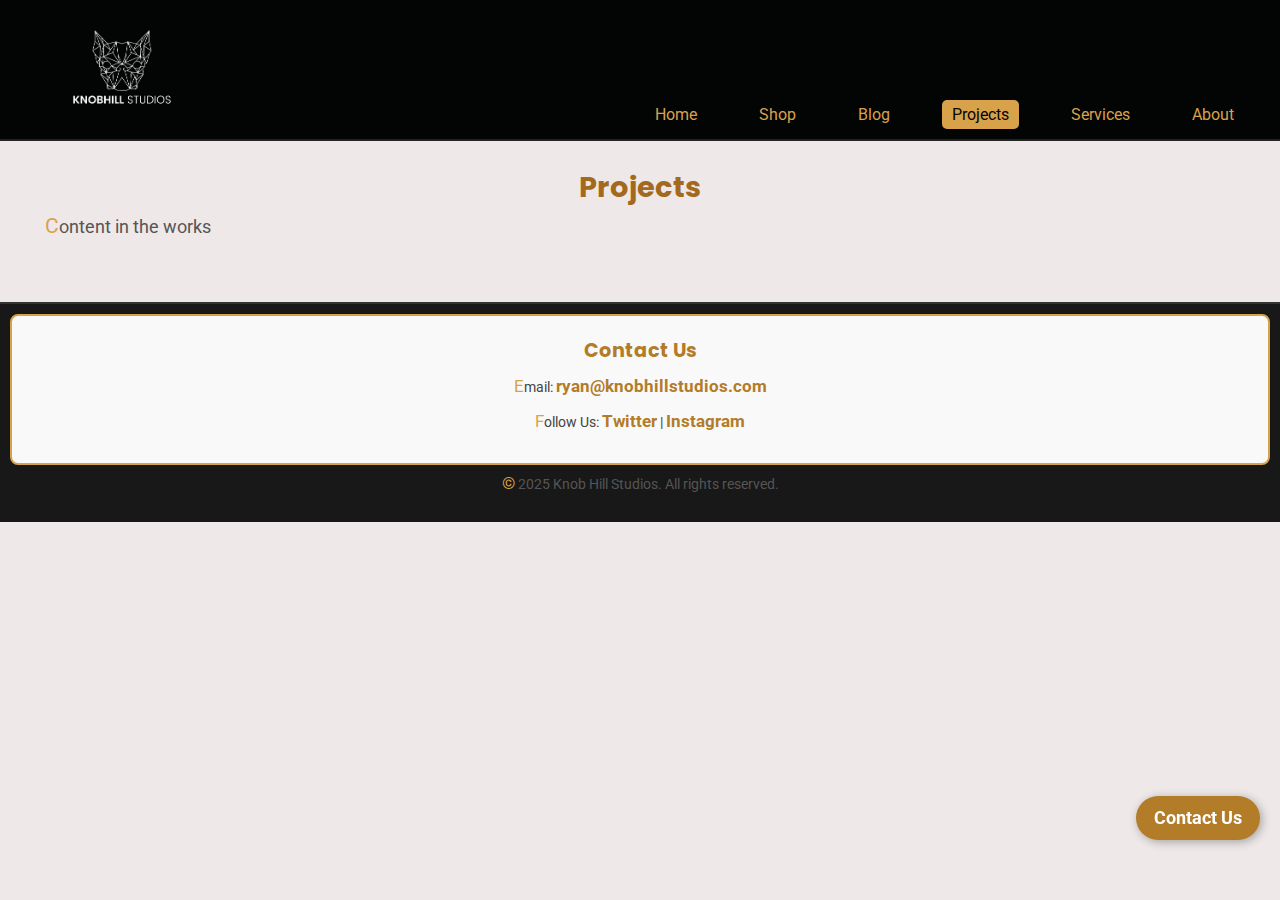
<file: projects.html>
<!DOCTYPE html>
<html lang="en">
<head>
    <meta charset="UTF-8">
    <meta name="description" content="Knob Hill Studios - Projects.">
    <meta name="viewport" content="width=device-width, initial-scale=1.0">
    <title>Knob Hill Studios - Projects</title>
    <link rel="shortcut icon" href="images/favicon.ico">
    <link rel="stylesheet" href="styles/main.css">
</head>

<body>
    <header>
        <a href="index.html">
            <img src="images/knobhill-logo.png" alt="Knob Hill Studios Logo" class="logo-img">
        </a>
        <nav id="navbar" aria-label="Main Navigation">
            <ul>
              <li><a href="index.html">Home</a></li>
              <li class="dropdown">
                <a href="shop.html">Shop</a>
                <ul class="shopping-content">
                  <li><a href="cutting-boards.html">Cutting Boards</a></li>
                  <li><a href="waxesandoils.html">Waxes & Oils</a></li>
                  <li><a href="pricing.html">Pricing</a></li>
                </ul>
              </li>
              <li><a href="blog.html">Blog</a></li>
              <li><a href="projects.html" class="active">Projects</a></li>
              <li><a href="services.html">Services</a></li>
              <li><a href="about.html">About</a></li>
            </ul>
          </nav>
    </header>

    <main>
        <section>
            <h2>Projects</h2>
            <p>
                Content in the works
            </p>
        </section>
        <!-- Text -->
    </main>

    <footer>
        <section class="footer-contact" id="contact-section">
            <h2>Contact Us</h2>
            <p>Email: <a href="mailto:ryan@knobhillstudios.com">ryan@knobhillstudios.com</a></p>
            <p>Follow Us:
                <a href="https://twitter.com/knobhillstudios" target="_blank">Twitter</a> |
                <a href="https://instagram.com/knobhillstudios" target="_blank">Instagram</a>
            </p>
        </section>
        <p>&copy; 2025 Knob Hill Studios. All rights reserved.</p>
    </footer>
    <a href="contact-us.html" class="fixed-contact">Contact Us</a>
</body>
</html>
</file>
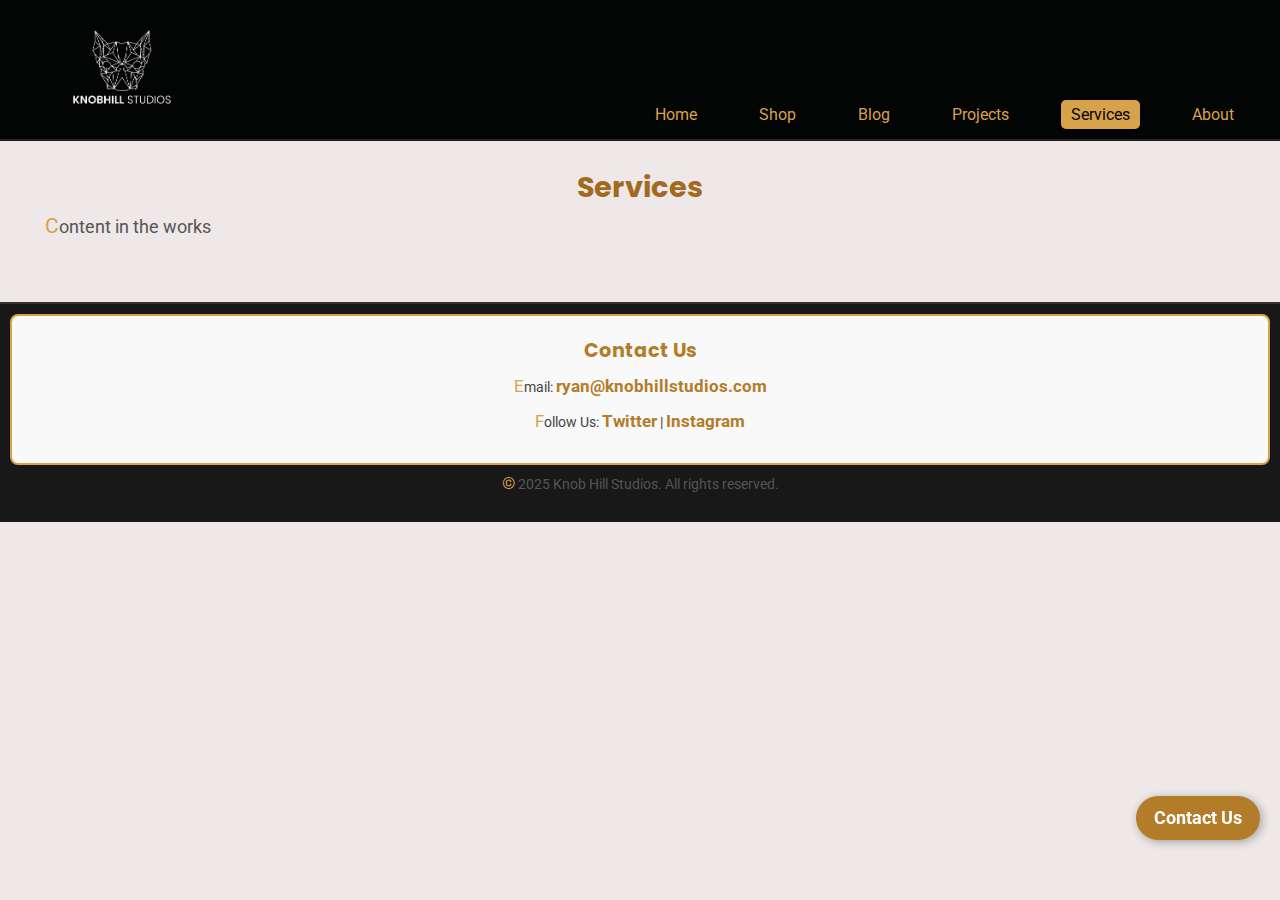
<file: services.html>
<!DOCTYPE html>
<html lang="en">
<head>
    <meta charset="UTF-8">
    <meta name="description" content="Knob Hill Studios - Services.">
    <meta name="viewport" content="width=device-width, initial-scale=1.0">
    <title>Knob Hill Studios - Services</title>
    <link rel="shortcut icon" href="images/favicon.ico">
    <link rel="stylesheet" href="styles/main.css">
</head>

<body>
    <header>
        <a href="index.html">
            <img src="images/knobhill-logo.png" alt="Knob Hill Studios Logo" class="logo-img">
        </a>
        <nav id="navbar" aria-label="Main Navigation">
            <ul>
              <li><a href="index.html">Home</a></li>
              <li class="dropdown">
                <a href="shop.html">Shop</a>
                <ul class="shopping-content">
                  <li><a href="cutting-boards.html">Cutting Boards</a></li>
                  <li><a href="waxesandoils.html">Waxes & Oils</a></li>
                  <li><a href="pricing.html">Pricing</a></li>
                </ul>
              </li>
              <li><a href="blog.html">Blog</a></li>
              <li><a href="projects.html">Projects</a></li>
              <li><a href="services.html" class="active">Services</a></li>
              <li><a href="about.html">About</a></li>
            </ul>
          </nav>
    </header>

    <main>
        <section>
            <h2>Services</h2>
            <p>
                Content in the works
            </p>
        </section>
        <!-- Text -->
    </main>

    <footer>
        <section class="footer-contact" id="contact-section">
            <h2>Contact Us</h2>
            <p>Email: <a href="mailto:ryan@knobhillstudios.com">ryan@knobhillstudios.com</a></p>
            <p>Follow Us:
                <a href="https://twitter.com/knobhillstudios" target="_blank">Twitter</a> |
                <a href="https://instagram.com/knobhillstudios" target="_blank">Instagram</a>
            </p>
        </section>
        <p>&copy; 2025 Knob Hill Studios. All rights reserved.</p>
    </footer>
    <a href="contact-us.html" class="fixed-contact">Contact Us</a>
</body>
</html>
</file>
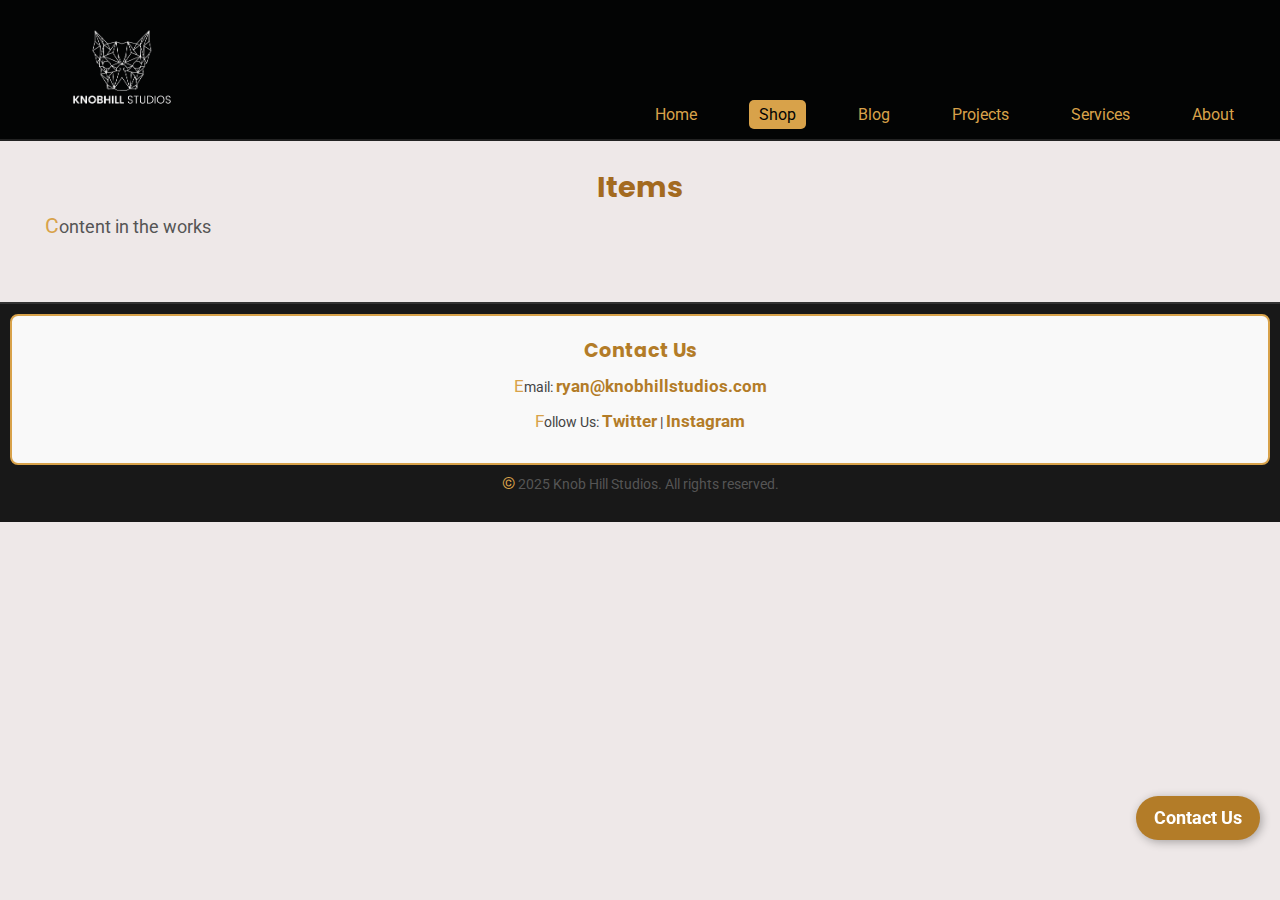
<file: shop.html>
<!DOCTYPE html>
<html lang="en">
<head>
    <meta charset="UTF-8">
    <meta name="description" content="Knob Hill Studios - Shopping / For Sale.">
    <meta name="viewport" content="width=device-width, initial-scale=1.0">
    <title>Knob Hill Studios - Shop</title>
    <link rel="shortcut icon" href="images/favicon.ico">
    <link rel="stylesheet" href="styles/main.css">
</head>

<body>
    <header>
        <a href="index.html">
            <img src="images/knobhill-logo.png" alt="Knob Hill Studios Logo" class="logo-img">
        </a>
        <nav id="navbar" aria-label="Main Navigation">
            <ul>
              <li><a href="index.html">Home</a></li>
              <li class="dropdown">
                <a href="shop.html" class="active">Shop</a>
                <ul class="shopping-content">
                  <li><a href="cutting-boards.html">Cutting Boards</a></li>
                  <li><a href="waxesandoils.html">Waxes & Oils</a></li>
                  <li><a href="pricing.html">Pricing</a></li>
                </ul>
              </li>
              <li><a href="blog.html">Blog</a></li>
              <li><a href="projects.html">Projects</a></li>
              <li><a href="services.html">Services</a></li>
              <li><a href="about.html">About</a></li>
            </ul>
          </nav>
          
    </header>

    <main>
        <section>
            <h2>Items</h2>
            <p>
                Content in the works
            </p>
        </section>
        <!-- Text -->
    </main>

    <footer>
        <section class="footer-contact" id="contact-section">
            <h2>Contact Us</h2>
            <p>Email: <a href="mailto:ryan@knobhillstudios.com">ryan@knobhillstudios.com</a></p>
            <p>Follow Us:
                <a href="https://twitter.com/knobhillstudios" target="_blank">Twitter</a> |
                <a href="https://instagram.com/knobhillstudios" target="_blank">Instagram</a>
            </p>
        </section>
        <p>&copy; 2025 Knob Hill Studios. All rights reserved.</p>
    </footer>
    <a href="contact-us.html" class="fixed-contact">Contact Us</a>
</body>
</html>
</file>
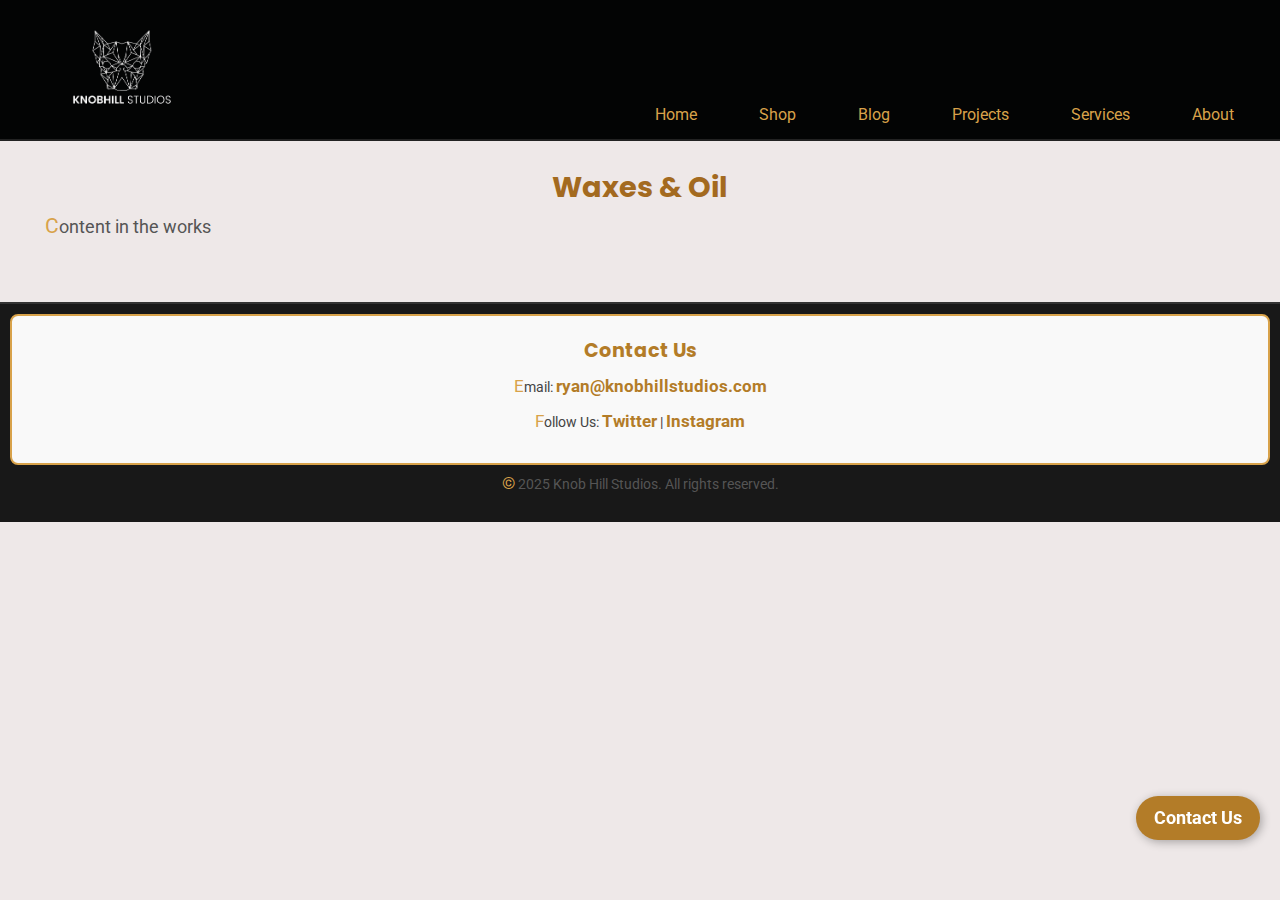
<file: waxesandoils.html>
<!DOCTYPE html>
<html lang="en">
<head>
    <meta charset="UTF-8">
    <meta name="description" content="Knob Hill Studios - Waxes and Oils for Sale.">
    <meta name="viewport" content="width=device-width, initial-scale=1.0">
    <title>Knob Hill Studios - Waxes and Oils</title>
    <link rel="shortcut icon" href="images/favicon.ico">
    <link rel="stylesheet" href="styles/main.css">
</head>

<body>
    <header>
        <a href="index.html">
            <img src="images/knobhill-logo.png" alt="Knob Hill Studios Logo" class="logo-img">
        </a>
        <nav id="navbar" aria-label="Main Navigation">
            <ul>
              <li><a href="index.html">Home</a></li>
              <li class="dropdown">
                <a href="shop.html">Shop</a>
                <ul class="shopping-content">
                  <li><a href="cutting-boards.html">Cutting Boards</a></li>
                  <li><a href="waxesandoils.html" class="active">Waxes & Oils</a></li>
                  <li><a href="pricing.html">Pricing</a></li>
                </ul>
              </li>
              <li><a href="blog.html">Blog</a></li>
              <li><a href="projects.html">Projects</a></li>
              <li><a href="services.html">Services</a></li>
              <li><a href="about.html">About</a></li>
            </ul>
          </nav>
          
    </header>

    <main>
        <section>
            <h2>Waxes & Oil</h2>
            <p>
                Content in the works
            </p>
        </section>
        <!-- Text -->
    </main>

    <footer>
        <section class="footer-contact" id="contact-section">
            <h2>Contact Us</h2>
            <p>Email: <a href="mailto:ryan@knobhillstudios.com">ryan@knobhillstudios.com</a></p>
            <p>Follow Us:
                <a href="https://twitter.com/knobhillstudios" target="_blank">Twitter</a> |
                <a href="https://instagram.com/knobhillstudios" target="_blank">Instagram</a>
            </p>
        </section>
        <p>&copy; 2025 Knob Hill Studios. All rights reserved.</p>
    </footer>
    <a href="contact-us.html" class="fixed-contact">Contact Us</a>
</body>
</html>
</file>
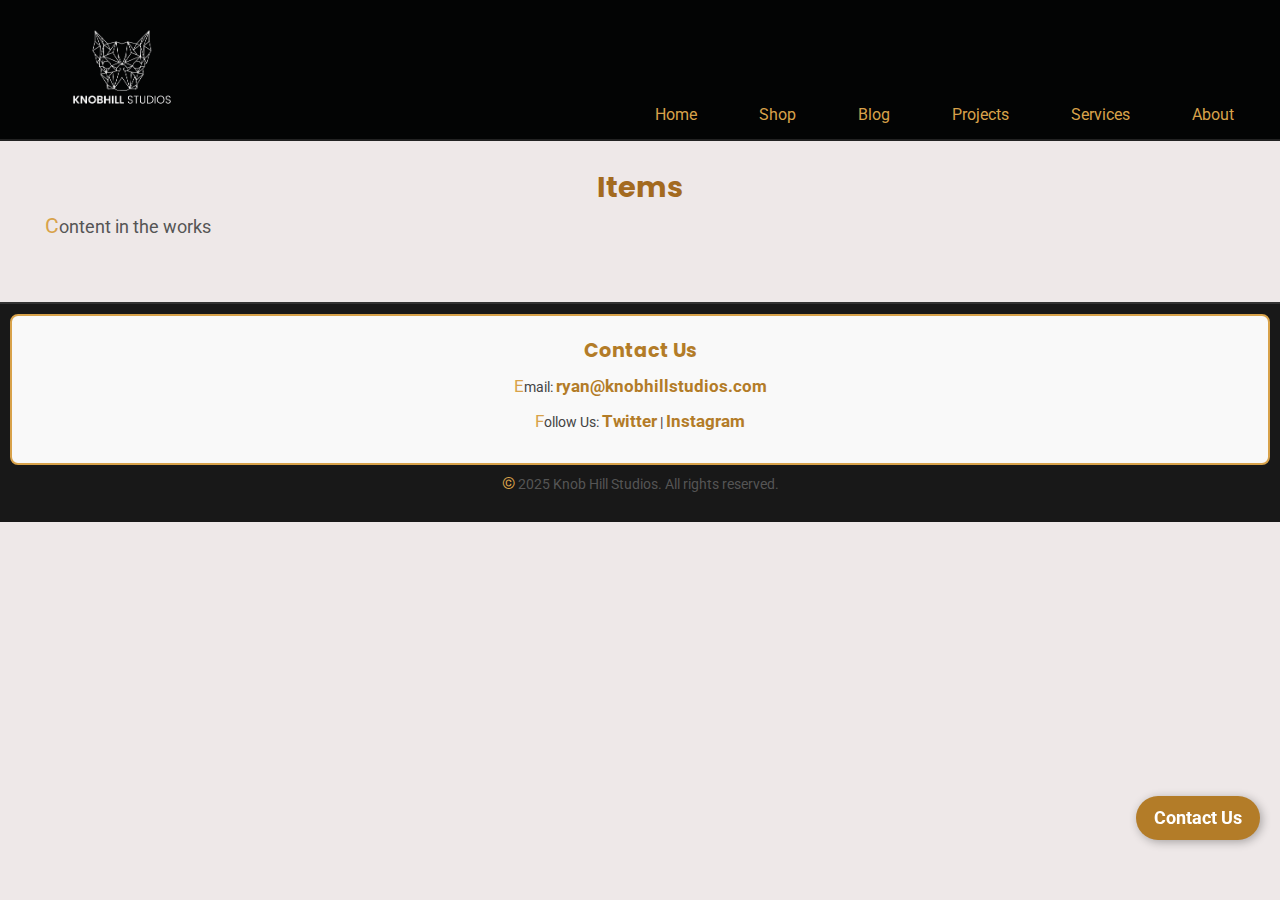
<file: waxoil.html>
<!DOCTYPE html>
<html lang="en">
<head>
    <meta charset="UTF-8">
    <meta name="description" content="Knob Hill Studios - Shopping / For Sale.">
    <meta name="viewport" content="width=device-width, initial-scale=1.0">
    <title>Knob Hill Studios - Shop</title>
    <link rel="shortcut icon" href="images/favicon.ico">
    <link rel="stylesheet" href="styles/main.css">
</head>

<body>
    <header>
        <a href="index.html">
            <img src="images/knobhill-logo.png" alt="Knob Hill Studios Logo" class="logo-img">
        </a>
        <nav id="navbar" aria-label="Main Navigation">
            <ul>
              <li><a href="index.html">Home</a></li>
              <li class="dropdown">
                <a href="shop.html">Shop</a>
                <ul class="shopping-content">
                  <li><a href="cuttingboards.html">Cutting Boards</a></li>
                  <li><a href="waxesandoils.html" class="active">Waxes & Oils</a></li>
                </ul>
              </li>
              <li><a href="blog.html">Blog</a></li>
              <li><a href="projects.html">Projects</a></li>
              <li><a href="services.html">Services</a></li>
              <li><a href="about.html">About</a></li>
            </ul>
          </nav>
          
    </header>

    <main>
        <section>
            <h2>Items</h2>
            <p>
                Content in the works
            </p>
        </section>
        <!-- Text -->
    </main>

    <footer>
        <section class="footer-contact" id="contact-section">
            <h2>Contact Us</h2>
            <p>Email: <a href="mailto:ryan@knobhillstudios.com">ryan@knobhillstudios.com</a></p>
            <p>Follow Us:
                <a href="https://twitter.com/knobhillstudios" target="_blank">Twitter</a> |
                <a href="https://instagram.com/knobhillstudios" target="_blank">Instagram</a>
            </p>
        </section>
        <p>&copy; 2025 Knob Hill Studios. All rights reserved.</p>
    </footer>
    <a href="#contact-section" class="fixed-contact">Contact Us</a>
</body>
</html>
</file>
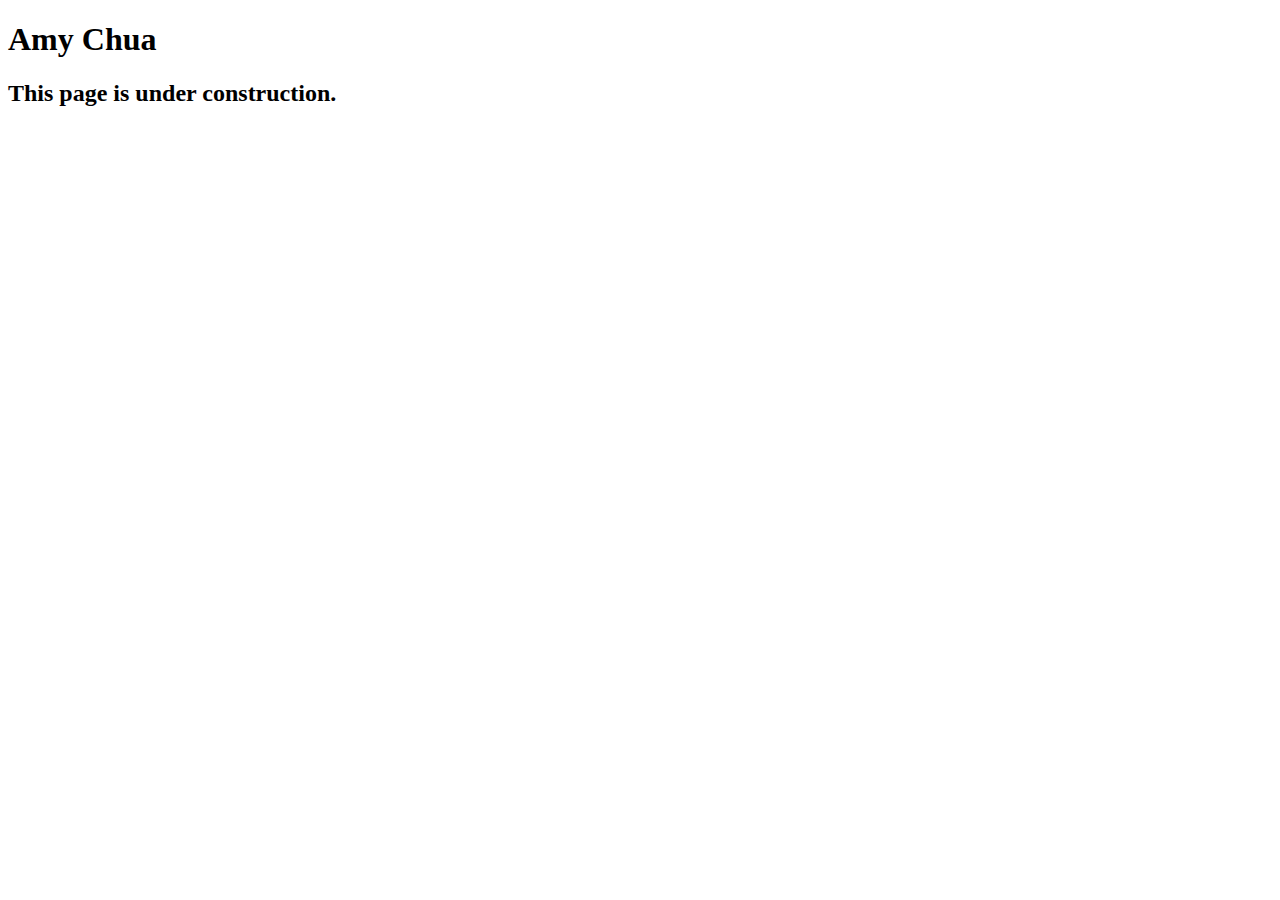
<file: town_hall/speakers/chua.html>
<!DOCTYPE html>
<html lang="en">

<head>
	<meta charset="utf-8">
	<title>San Joaquin Valley Town Hall</title>
	<link rel="shortcut icon" href="images/favicon.ico">
</head>

<body>
	<main>
		<h1>Amy Chua</h1>
		<h2>This page is under construction.</h2>
	</main>
</body>

</html>
</file>
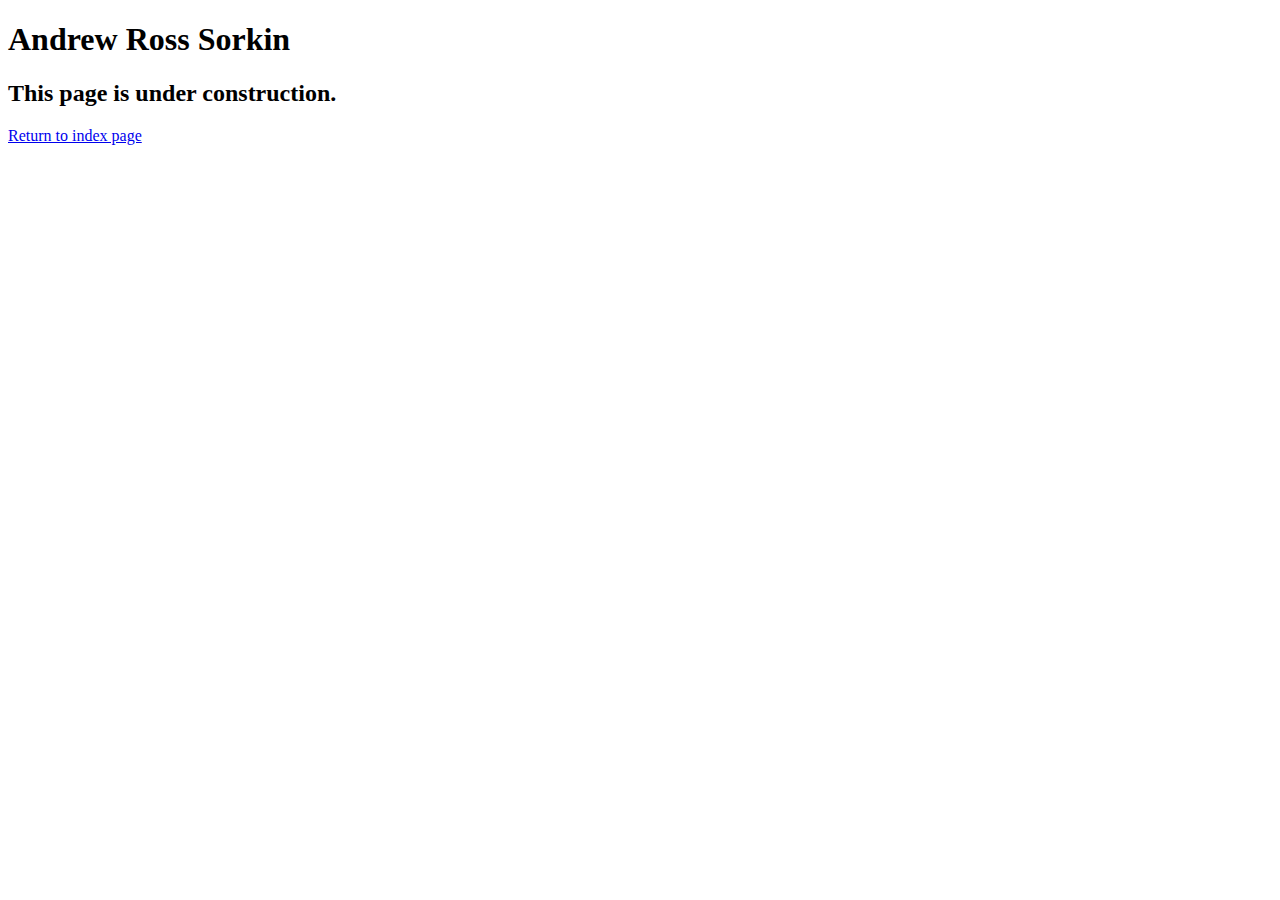
<file: town_hall/speakers/sorkin.html>
<!DOCTYPE html>
<html lang="en">

<head>
	<meta charset="utf-8">
	<title>San Joaquin Valley Town Hall</title>
	<link rel="shortcut icon" href="images/favicon.ico">
</head>

<body>
	<main>
		<h1>Andrew Ross Sorkin</h1>
		<h2>This page is under construction.</h2>
                <p><a href="../index.html">Return to index page</a></p>
	</main>
</body>

</html>
</file>
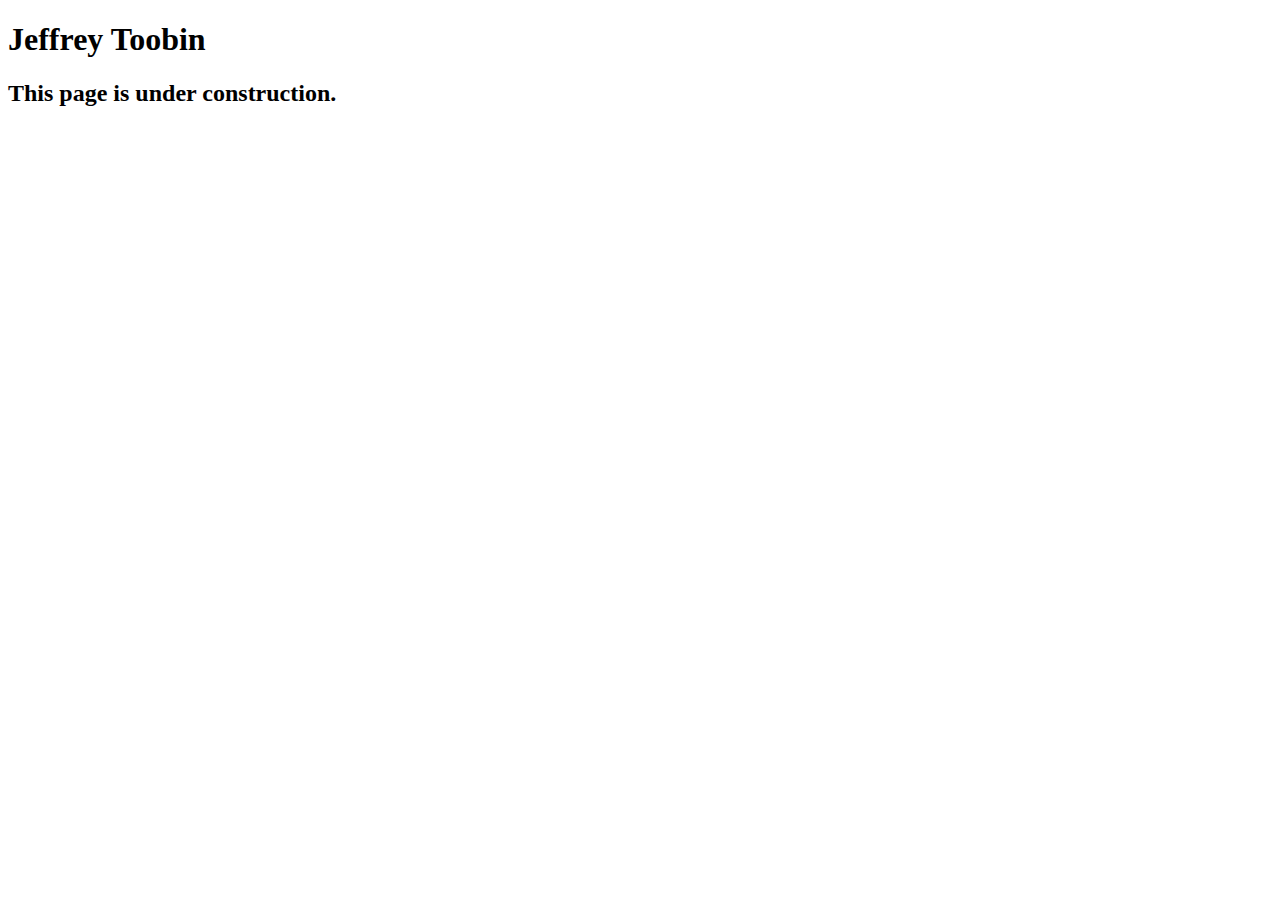
<file: town_hall/speakers/toobin.html>
<!DOCTYPE html>
<html lang="en">

<head>
	<meta charset="utf-8">
	<title>San Joaquin Valley Town Hall</title>
	<link rel="shortcut icon" href="images/favicon.ico">
</head>

<body>
    <main>
	    <h1>Jeffrey Toobin</h1>
	    <h2>This page is under construction.</h2>	        
    </main>
</body>

</html>
</file>
<file: styles/main.css>
/*
Name: Ryan McClintock
Date: March 9, 2025 
Class: CS 125H - Final 
*/

/* Font imported from the googs */
@import url('https://fonts.googleapis.com/css2?family=Poppins:wght@400;600&family=Roboto:wght@400&display=swap');

/* Resetting margins and padding to the layout to be consistent */
* {
    box-sizing: border-box;
    margin: 0;
    padding: 0;
}

html {
    overflow-y: scroll;
}

/* Fixed this element should clear properly now */
.clearfix::after {
    content: "";
    display: table;
    clear: both;
}

/* Global body styles 
======================================================================
*/
body {
    font-family: 'Roboto', sans-serif; /* Clean and modern font */
    font-size: clamp(0.75rem, 2vw, 1.0rem);
    background: #eee8e8;
    color: #222;
}

/* Link styling 
======================================================================
*/
a {
    color: #d8a24a;
    text-decoration: none;
}

a:hover,
a:focus {
    text-decoration: underline;
    color: #e3b665;
}


/* Paragraph styling
======================================================================
*/
p {
    font-size: 1.1em;
    line-height: 1.6;
    margin-bottom: 15px;
    color: #555;
}

/* Header fonts for yeah */
h2,
h3 {
    font-size: clamp(1.2rem, 3vw, 1.8rem);
    font-family: 'Poppins', sans-serif;
    font-weight: bold;
    color: #a36a1f;
}

p::first-letter {
    font-size: 1.2em;
    color: #d8a24a; 
}

header {
    display: flex;
    align-items: flex-end;
    justify-content: space-between;
    background-color: #030404;
    border-bottom: 2px solid #222;
    padding: 5px 10px;
    height: auto;
}

.logo-img {
    width: 225px;
    height: auto;
}


/* Nav section 
======================================================================
*/
/* Nav section - Simplified */
#navbar {
    display: flex;
    justify-content: flex-start;
    flex-wrap: wrap;
    align-items: flex-end;
    padding: 5px 10px;
    margin-bottom: 0;
}

#navbar ul {
    display: flex;
    flex-wrap: wrap;
    list-style: none;
    gap: 10px;
}

#navbar li {
    padding: 8px 16px;
    position: relative;
    transition: transform 0.3s ease;
}
/* More padding for navbar items */
#navbar ul li {
    padding: 0px 16px; /* Reduced from 8px 12px */
    position: relative;
    transition: transform 0.3s ease;
}
/* Base link styling */
#navbar a {
    display: block;
    padding: 5px 10px;
    color: #d8a24a;
    text-decoration: none;
    transition: all 0.3s ease;
    border-radius: 5px;
}

#navbar a:hover {
    background-color: rgba(216, 162, 74, 0.2);
    color: #e3b665;
    transform: translateY(-2px);
}

/* Active link styling */
#navbar a.active {
    background-color: #d8a24a;
    color: #030404;
}

#navbar a.active:hover {
    background-color: #e3b665;
}

/* Dropdown menu */
#navbar ul ul {
    display: none;
    position: absolute;
    top: 100%;
    left: 0;
    z-index: 1000;
    background: rgba(3, 4, 4, 0.6);
    border-radius: 10px;
    padding: 5px 0;
    backdrop-filter: blur(5px);
    min-width: 175px;
    flex-direction: column;
}

#navbar li:hover > ul {
    display: block;
}

/* Dropdown links */
#navbar ul ul a {
    padding: 6px 10px;
}

#navbar ul ul a:hover {
    background-color: rgba(216, 162, 74, 0.3);
    padding-left: 15px;
}
/* Main Section 
======================================================================
*/
main {
    margin: 20px;
    padding: 0 20px;
    clear: both;
}

main::after {
    content: "";
    display: block;
    clear: both;
}

section {
    margin-bottom: 5px;
    padding: 5px;
}

/* Contact Section
======================================================================
*/
section h2 {
    text-align: center;
}

#contact-section {
    background-color: #f9f9f9; 
    padding: 20px;
    border: 2px solid #d8a24a;
    border-radius: 8px;
    text-align: center;
    color: #333;
}

#contact-section h2 {
    color: #b37c28;
}

#contact-section a {
    font-weight: bold;
    font-size: 1.2em;
    color: #b37c28;
}

#contact-section a:hover {
    color: #555;
}

/* Class selector to highlight "important" elements */
.highlight {
    background-color: #222;
    border-left: 4px solid #d8a24a;
    padding: 10px;
    border-radius: 10px;
}

/*Footer Section
======================================================================
*/
footer {
    margin-top: 40px;
    font-size: 0.8em;
    color: #aaa;
    text-align: center;
    padding: 10px;
    background-color: #181818;
    border-top: 2px solid #333;
}

.footer-contact {
    text-align: center;
    background: #f4f4f4; /* Lighter background */
    padding: 20px;
    border-top: 3px solid #d8a24a;
    color: #333;
}

.footer-contact h2 {
    font-size: 1.5em;
    color: #b37c28;
}

.footer-contact p {
    font-size: 1.1em;
    margin: 8px 0;
    color: #444;
}

.footer-contact a {
    color: #b37c28;
    text-decoration: none;
    font-weight: bold;
}

.footer-contact a:hover {
    text-decoration: underline;
    color: #555;
}

.fixed-contact {
    position: fixed;
    bottom: 60px;
    right: 20px;
    background: #b37c28;
    color: #fff;
    padding: 12px 18px;
    border-radius: 25px;
    font-weight: bold;
    text-decoration: none;
    font-size: 1.1em;
    box-shadow: 2px 2px 10px rgba(0, 0, 0, 0.3);
    transition: background 0.3s, transform 0.2s;
}

.fixed-contact:hover {
    background: #030302;
    transform: scale(1.05);
}

/* Banner "Hero" Section
======================================================================
*/
.hero {
    width: 100vw;
    height: 15vh; /* Overal Hero heighth */
    margin-left: calc(-50vw + 50%);
    margin-right: calc(-50vw + 50%);
    overflow: hidden;
    position: relative;
    background-size: cover;
    background-position: center;
    background-attachment: fixed;
    display: flex;
    align-items: center;
    justify-content: center;
}
/* Overlay for better text visibility */
.hero::before {
    content: "";
    position: absolute;
    top: 0;
    left: 0;
    width: 100%;
    height: 100%;
    background: rgba(0, 0, 0, 0.3);
}

/* Hero/banner images */
.hero img {
    width: 100%;
    height: 100%;
    object-fit: cover;
    object-position: center;
    position: absolute;
    top: 0;
    left: 0;
    opacity: 0;
    transition: opacity 2s ease-in-out;
}

/* Total slide time x*slide count */
.slide {
    animation: slideshow 35s ease-in-out infinite; 
}
/* slide time/total slides */
.hero img:nth-child(1) { animation-delay:  0s; }
.hero img:nth-child(2) { animation-delay:  5s; }
.hero img:nth-child(3) { animation-delay: 10s; }
.hero img:nth-child(4) { animation-delay: 15s; }
.hero img:nth-child(5) { animation-delay: 20s; }
.hero img:nth-child(6) { animation-delay: 25s; }
.hero img:nth-child(7) { animation-delay: 30s; }

/* DON'T TOUCH THESE OR STUFF MiGhT GeT WoNkY */
@keyframes slideshow {
  0%   { opacity: 0; }
  10%  { opacity: 1; } 
  40%  { opacity: 1; } 
  50%  { opacity: 0; }  
  100% { opacity: 0; }
}

/* Welcom styling
======================================================================
*/
.welcome {
    text-align: center;
    background-color: #eee8e8; 
    padding: 60px 40px;
    margin: 40px auto;
    max-width: 1200px; 
}

.welcome h2 {
    color: #b37c28;
    font-size: 1.6em;
}

.welcome p {
    font-size: 1.2em;
    color: #444; 
    line-height: 1.6;
    max-width: 1000px;
    margin: 0 auto 15px auto;
    text-align: left;
}

/* Split Parent */
.split-section {
    display:flex;
    justify-content: space-between;
    align-items: flex-start;
    max-width: 1200px;
    margin: 60px auto;
    gap: 5%;
}

/* Each item (Cutting Boards & Oils & Waxes) */
.split-item {
    width: 48%; 
    text-align: left;
    padding: 30px;
    background-color: #fff;
    border-radius: 12px;
    box-shadow: 0 6px 16px rgba(0, 0, 0, 0.08);
    transition: transform 0.3s ease, box-shadow 0.3s ease;
}
.split-item:hover {
    transform: translateY(-5px);
    box-shadow: 0 10px 20px rgba(0, 0, 0, 0.12);
}
.split-item h2 {
    margin-bottom: 15px;
    position: relative;
    padding-bottom: 10px;
}
.split-item h2::after {
    content: "";
    position: absolute;
    bottom: 0;
    left: 50%;          /* Position at the center of the parent */
    width: 100px;
    height: 3px;
    transform: translateX(-50%);  /* Shift left by half its width */
    background-color: #d8a24a;
}
/* Images below text */
.split-item img {
    width: 100%;
    margin-top: 20px;
    border-radius: 8px;
    transition: opacity 0.3s ease;
}

.split-section::after {
    content: "";
    display: table;
    clear: both;
}

/* Mobile improvements */

@media (max-width: 768px) {
    .split-section {
        flex-direction: column;
    }
    .split-item {
        width: 100%;
        padding: 15px;
    }
}

@media (max-width: 768px) {
    .hero {
        height: 30vh;
        background-attachment: scroll;
    }
}
/* TABLE STYLING*/
.pricing table {
    width: 80%;
    border-collapse: collapse;
    margin: 20px auto;
}

/* Caption styling */
.pricing table caption {
    font-weight: bold;
    margin-bottom: 10px;
    color: #333;
}

/* Head and foot styling */
.pricing table thead {
    background-color: #b37c28; /* Different background for the header */
    color: #fff;
}

.pricing table tfoot {
    background-color: #eee;
    font-style: italic;
}

/* Basic styles */
.pricing table th,
.pricing table td {
    border: 1px solid #ccc;
    padding: 10px;
    text-align: left;
}

.pricing table tbody tr:nth-child(even) {
    background-color: #f9f9f9; /* Subtle background color for even rows */
}

/* Contact Form Styling */
#contactForm {
    background-color: #f9f9f9;
    border: 2px solid #d8a24a;
    border-radius: 8px;
    padding: 20px;
    max-width: 600px;
    margin: 20px auto;
  }
  
  #contactForm .form-group {
    margin-bottom: 15px;
  }
  
  #contactForm label {
    display: block;
    margin-bottom: 5px;
    font-weight: 600;
    color: #d8a24a;
  }
  
  #contactForm input[type="text"],
  #contactForm input[type="email"],
  #contactForm input[type="tel"],
  #contactForm select,
  #contactForm textarea {
    width: 100%;
    padding: 8px;
    border: 1px solid #ccc;
    border-radius: 4px;
    font-family: 'Roboto', sans-serif;
    font-size: 1em;
  }
  
  /* Visual feedback for invalid fields */
  #contactForm input:invalid,
  #contactForm textarea:invalid,
  #contactForm select:invalid {
    border: 2px solid red;
  }
  
  /* Submit button styling */
  #contactForm input[type="submit"] {
    background-color: #d8a24a;
    color: #030404;
    border: none;
    padding: 10px 20px;
    border-radius: 4px;
    cursor: pointer;
    font-weight: bold;
    font-size: 1.1em;
    transition: background 0.3s, transform 0.2s;
  }
  
  #contactForm input[type="submit"]:hover {
    background-color: #e3b665;
    transform: scale(1.05);
  }
  
  .shop-now {
    position: absolute;
    bottom: 15%;
    left: 50%;
    transform: translateX(-50%);
    background: #d8a24a;
    color: #030404;
    padding: 12px 24px;
    font-size: 1.2em;
    font-weight: bold;
    border-radius: 8px;
    text-decoration: none;
    transition: background 0.3s;
    z-index: 2;
}

.shop-now:hover {
    background: #e3b665;
}

img {
    max-width: 100%;
    height: auto;
    display: block;
    margin: auto;
    border-radius: 5px;
}
</file>
